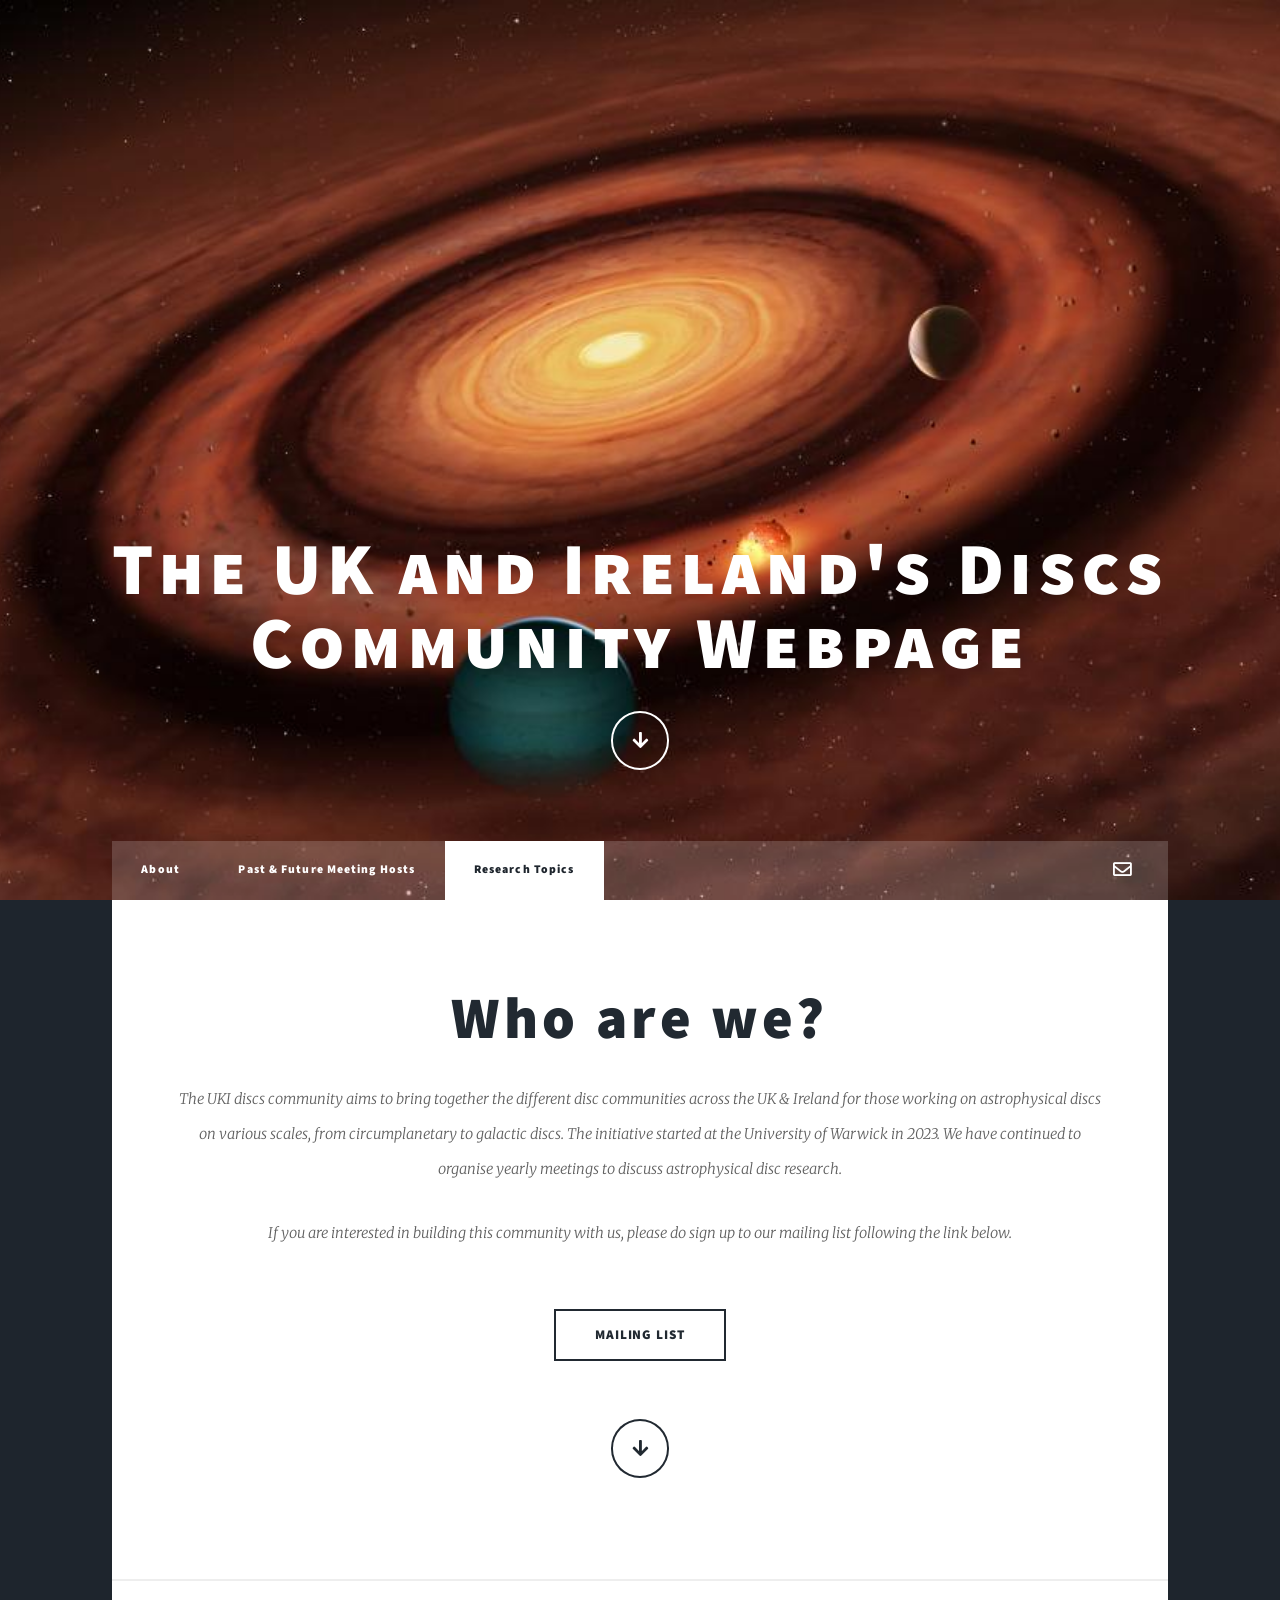
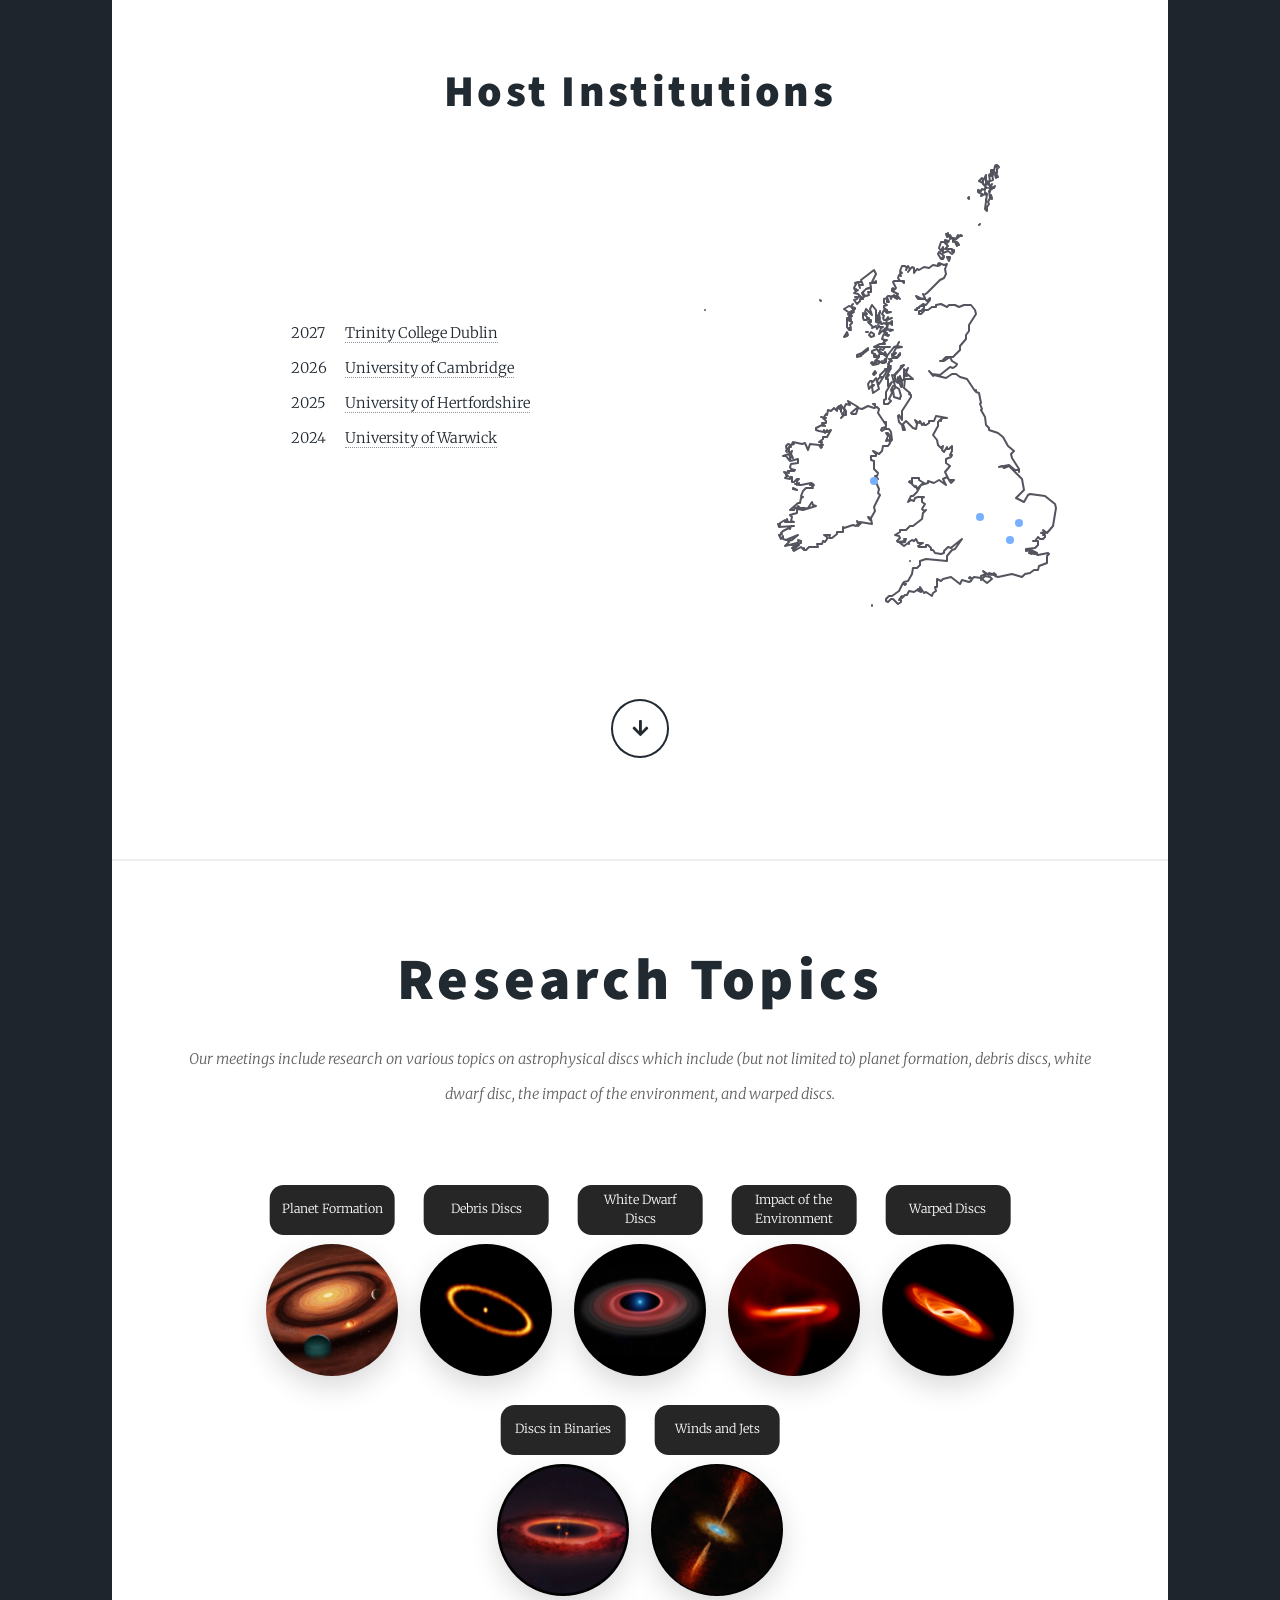
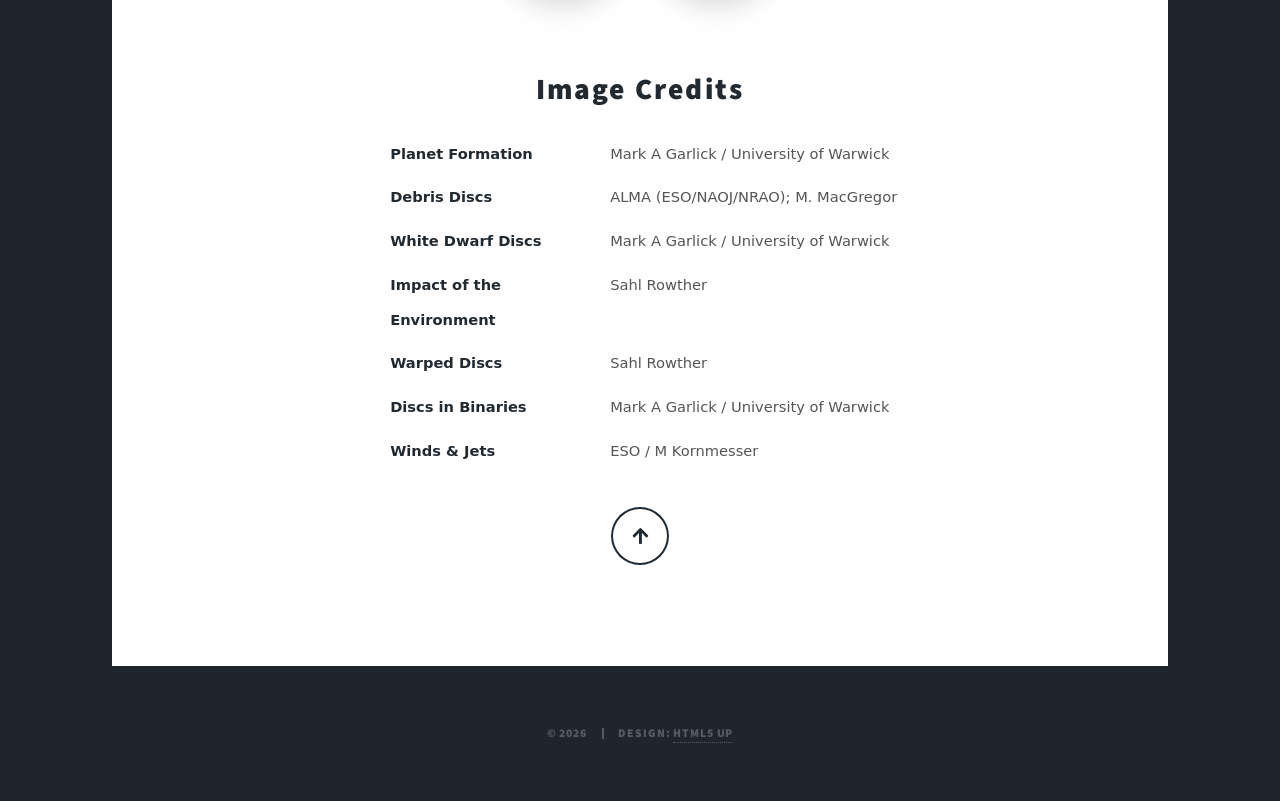
<file: index.html>
<!DOCTYPE HTML>
<!--
	Massively by HTML5 UP
	html5up.net | @ajlkn
	Free for personal and commercial use under the CCA 3.0 license (html5up.net/license)
-->
<html>
	<head>
		<title>UKI Discs – UK & Ireland Astrophysical Disc Research Community</title>
		<meta charset="utf-8" />
		<meta name="viewport" content="width=device-width, initial-scale=1, user-scalable=no" />
		<meta name="google-site-verification" content="qeORRzo7CbnFSHQMmdf5lMHbrHGNSSnI6SHSpR6nUvw" />
		<meta name="keywords" content="UKI discs, ukidiscs, Protoplanetary, disc, debris, white dwarf, disk, research, community, community webpage">
		<meta name="description" content="The UKI discs community aims to bring together the different disc communities across the UK & Ireland for those working on astrophysical discs on various scales"/>
		<link rel="stylesheet" href="assets/css/main.css" />
		<link rel="stylesheet" href="assets/css/researchPhotos.css" />
		<noscript><link rel="stylesheet" href="assets/css/noscript.css" /></noscript>
		<link rel="stylesheet" href="map/leaflet.css" />
		<script src="map/leaflet.js"></script>
		<link rel="apple-touch-icon" sizes="180x180" href="https://ukidiscs.github.io/apple-touch-icon.png" />
		<link rel="icon" type="image/png" sizes="32x32" href="https://ukidiscs.github.io/favicon-32x32.png" />
		<link rel="icon" type="image/png" sizes="16x16" href="https://ukidiscs.github.io/favicon-16x16.png" />
		<link rel="shortcut icon" href="https://ukidiscs.github.io/favicon.ico" />

		<!-- Google tag (gtag.js) -->
		<script async src="https://www.googletagmanager.com/gtag/js?id=G-48X295ZNPL"></script>
		<script>
		window.dataLayer = window.dataLayer || [];
		function gtag(){dataLayer.push(arguments);}
		gtag('js', new Date());

		gtag('config', 'G-48X295ZNPL');
		</script>

		<style>
		#ukimap {
			width: 100%;
			height: 450px;
			min-height: 400px;
			border-radius: 8px;
		}

		.leaflet-container {
			background: white;
		}

		.uni-highlight {
			color: #186eef !important;
		}
		</style>
	</head>

	<script>
	document.addEventListener('DOMContentLoaded', () => {
		const sections = document.querySelectorAll('article.post'); // all sections
		const navLinks = document.querySelectorAll('#nav ul.links li a');

		function clearActive() {
			navLinks.forEach(link => link.parentElement.classList.remove('active'));
		}

		function setActive() {
			const scrollPos = window.scrollY - 0.5*window.innerHeight; // bottom of viewport

			sections.forEach(section => {
				const top = section.offsetTop;

				// Activate when scroll passes the section top minus viewport height
				if (scrollPos >= top) {
					const id = section.getAttribute('id');
					clearActive();
					const link = document.querySelector(`#nav ul.links li a[href="#${id}"]`);
					if (link) link.parentElement.classList.add('active');
				}
			});
		}

		window.addEventListener('scroll', setActive);
		window.addEventListener('resize', setActive);

		setActive(); // run once on load
	});
	</script>

	<body class="is-preload">

		<!-- Wrapper -->
			<div id="wrapper" class="fade-in">

				<!-- Intro -->
					<div id="intro">
						<h1 style="font-variant-caps: small-caps">The UK and Ireland's Discs Community Webpage</h1>
						<ul class="actions">
							<li><a href="#header" class="button icon solid solo fa-arrow-down scrolly">Continue</a></li>
						</ul>
					</div>

				<!-- Header -->
					<header id="header">
						<a href="index.html" class="logo">UKI Discs</a>
					</header>

				<!-- Nav -->
					<nav id="nav">
						<ul class="links">
							<li><a href="#about" class="scrolly">About</a></li>
							<li><a href="#hosts" class="scrolly">Past & Future Meeting Hosts</a></li>
							<li><a href="#research" class="scrolly">Research Topics</a></li>
							<!-- <li><a href="elements.html">Elements Reference</a></li> -->
						</ul>
						<ul class="icons">
							<li><a href="https://warwick.ac.uk/fac/sci/physics/research/astro/research/discs/uki-discs/" class="icon fa fa-envelope"><span class="label">Twitter</span></a></li>
						</ul>
					</nav>

				<!-- Main -->
					<div id="main">

						<!-- Featured Post -->
						<article class="post featured" id="about">
							<header class="major">
								<!-- <span class="date">April 25, 2017</span> -->
								<h2>Who are we?</h2>
								<p>The UKI discs community aims to bring together the different disc communities across the UK & Ireland for those working on astrophysical discs on various scales, from circumplanetary to galactic discs. The initiative started at the University of Warwick in 2023. We have continued to organise yearly meetings to discuss astrophysical disc research.</p>
								<p>If you are interested in building this community with us, please do sign up to our mailing list following the link below.</p>
							</header>
							<!-- <a href="#" class="image main"><img src="images/infall.png" alt="" /></a> -->
							<ul class="actions special">
								<li><a href="https://warwick.ac.uk/fac/sci/physics/research/astro/research/discs/uki-discs/" class="button large" id="mailingListButton">Mailing List</a></li>
							</ul>
							<script>
								document.addEventListener('DOMContentLoaded', () => {
									const nav = document.getElementById('nav');

									// Get the nav's original Y-position relative to the document
									const navTop = nav.offsetTop;

									window.addEventListener('scroll', () => {
										if (window.scrollY >= navTop) {
											nav.classList.add('sticky');
										} else {
											nav.classList.remove('sticky');
										}
									});
								});
								</script>
							<ul class="actions" style="align-items: center; justify-content: center; padding-top: 2em;">
								<li><a href="#hosts" class="button icon solid solo fa-arrow-down scrolly" ></a></li>
							</ul>
						</article>

						<article class="post featured" id="hosts">
							<header class="major">
								<!-- <span class="date">April 25, 2017</span> -->
								<h2 style="margin-bottom: 1em; font-size: 3em;">Host Institutions</h2>
								<div class="row">
									
									<div class="col-6 col-12-small" style="display: flex; align-items: center; justify-content: center; flex-direction: column;">
										
										<ul class="uni-list" style="text-align: left; list-style: none; margin: 0 auto; display: inline-block;">
											<li>
												<span style="float: left; min-width: 6ch;">2027</span>
												<a data-name="Trinity College Dublin" href="https://ukidiscs.github.io/discs2027/">Trinity College Dublin</a>
											</li>
											<li>
												<span style="float: left; min-width: 6ch;">2026</span>
												<a data-name="University of Cambridge" href="https://ukidiscs2026.github.io/discs2026/">University of Cambridge</a>
											</li>
											<li>
												<span style="float: left; min-width: 6ch;">2025</span>
												<a data-name="University of Hertfordshire" href="https://ukidiscs.github.io/discs2025/">University of Hertfordshire</a>
											</li>
											<li>
												<span style="float: left; min-width: 6ch;">2024</span>
												<a data-name="University of Warwick" href="https://ukidiscs.github.io/discs2024/">University of Warwick</a>
											</li>
											
										</ul>
									</div>
									<div class="col-6 col-12-small">
										<div id="ukimap"></div>
									</div>
								</div>
							</header>

							<ul class="actions" style="align-items: center; justify-content: center; padding-top: 2em;">
								<li><a href="#research" class="button icon solid solo fa-arrow-down scrolly" ></a></li>
							</ul>
						</article>

						<article class="post featured"  id="research">
						
							<header class="major">
									<!-- <span class="date">April 25, 2017</span> -->
									<h2>Research Topics</h2>
									<p>Our meetings include research on various topics on astrophysical discs which include (but not limited to) planet formation, debris discs, white dwarf disc, the impact of the environment, and warped discs.</p>
								</header>

							<div class="photo-timeline">

								<div class="photo-item">
									<div class="photo" style="background-image:url('images/Sandwich-planet-landscape.jpeg')">
									<span class="label">Planet Formation</span>
									</div>
								</div>

								<div class="photo-item">
									<div class="photo" style="background-image:url('images/debrisDisc.jpeg')">
									<span class="label">Debris Discs</span>
									</div>
								</div>

								<div class="photo-item">
									<div class="photo" style="background-image:url('images/WhiteDwarfDisc.jpeg')">
									<span class="label">White Dwarf Discs</span>
									</div>
								</div>

								<div class="photo-item">
									<div class="photo" style="background-image:url('images/Environment.jpeg')">
									<span class="label">Impact of the Environment</span>
									</div>
								</div>

								<div class="photo-item">
									<div class="photo" style="background-image:url('images/Warp.png')">
									<span class="label">Warped Discs</span>
									</div>
								</div>

								<div class="photo-item">
									<div class="photo" style="background-image:url('images/BinaryDisc/BinaryDisc.001.jpeg')">
									<span class="label">Discs in Binaries</span>
									</div>
								</div>

								<div class="photo-item">
									<div class="photo" style="background-image:url('images/WindsAndJets/WindsAndJets.001.jpeg')">
									<span class="label">Winds and Jets</span>
									</div>
								</div>
								

							</div>
							<!-- <div>
								<h3>Image credits</h3>
								<ul>
									<li>Planet Formation: Mark A Garlick / University of Warwick</li>
									<li>Debris Disc: ALMA (ESO/NAOJ/NRAO); M. MacGregor</li>
									<li>White Dwarf Disc: Mark A Garlick / University of Warwick</li>
								</ul>
							</div> -->
							<div class="image-credits" style="align-self: center;">
								<h3>Image Credits</h3>
								<ul>
									<li>
									<span class="subject">Planet Formation</span>
									<span class="credit">Mark A Garlick / University of Warwick</span>
									</li>
									<li>
									<span class="subject">Debris Discs</span>
									<span class="credit">ALMA (ESO/NAOJ/NRAO); M. MacGregor</span>
									</li>
									<li>
									<span class="subject">White Dwarf Discs</span>
									<span class="credit">Mark A Garlick / University of Warwick</span>
									</li>
									<li>
									<span class="subject">Impact of the Environment</span>
									<span class="credit">Sahl Rowther</span>
									</li>
									<li>
									<span class="subject">Warped Discs</span>
									<span class="credit">Sahl Rowther</span>
									</li>
									<li>
									<span class="subject">Discs in Binaries</span>
									<span class="credit">Mark A Garlick / University of Warwick</span>
									</li>
									<li>
									<span class="subject">Winds & Jets</span>
									<span class="credit">ESO / M Kornmesser</span>
									</li>
								</ul>
							</div>
							<ul class="actions" style="align-items: center; justify-content: center; padding-top: 2em;">
								<li><a href="#header" class="button icon solid solo fa-arrow-up scrolly" ></a></li>
							</ul>

						</article>
					</div>

				<!-- Copyright -->
					<div id="copyright">
						<ul><li>&copy; 2026</li><li>Design: <a href="https://html5up.net">HTML5 UP</a></li></ul>
					</div>

			</div>

		<!-- Scripts -->
			<script src="assets/js/jquery.min.js"></script>
			<script src="assets/js/jquery.scrollex.min.js"></script>
			<script src="assets/js/jquery.scrolly.min.js"></script>
			<script src="assets/js/browser.min.js"></script>
			<script src="assets/js/breakpoints.min.js"></script>
			<script src="assets/js/util.js"></script>
			<script src="assets/js/main.js"></script>
			<script src="map/ukimap.js"></script>

			<script>
			// List of images in your folder
				const images = [
					"Backgrounds/debrisDisc/debrisDisc.001.jpeg",
					"Backgrounds/planetFormation/planetFormation.001.jpeg",
					"Backgrounds/WhiteDwarfDisc/WhiteDwarfDisc.001.jpeg",
					"Backgrounds/BinaryDisc.jpeg",
					"Backgrounds/Sandwich-planet-landscape.jpeg"
				];

				// Pick a random image
				const randomImage = images[Math.floor(Math.random() * images.length)];

				// Apply it to the background
				const bgDiv = document.querySelector("#wrapper > .bg");
				bgDiv.style.backgroundImage = `url('${randomImage}')`;
			</script>

	</body>
</html>
</file>
<file: assets/css/researchPhotos.css>
/* ===============================
   TIMELINE CONTAINER
================================= */
.photo-timeline {
  display: flex;
  flex-wrap: wrap;                 /* allow wrapping for any number of items */
  justify-content: center;          /* center rows */
  align-items: flex-start;          /* top-align multi-row items */
  gap: 6em 2.5em;                  /* vertical (row) / horizontal (column) gaps */
  position: relative;
  padding: 5em 5%;                  /* top/bottom padding */
  box-sizing: border-box;
  max-width: 100%;
}

/* Horizontal connecting line (desktop) */
.photo-timeline::before {
  content: "";
  position: absolute;
  top: 50%;
  left: 5%;
  right: 5%;
  height: 0.1875em;                 /* 3px → em */
  z-index: 0;
}

/* ===============================
   PHOTO ITEMS
================================= */
.photo-item {
  position: relative;
  z-index: 1;
  text-align: center;

  flex: 1 1 100em;                  /* grow/shrink, flexible basis */
  max-width: 8em;                 /* prevent overflowing too much */
  min-width: 7em;                  /* shrink on very small screens */
  box-sizing: border-box;
  left: -0.5em;
}

.photo {
  width: 9em;
  height: 9em;
  border-radius: 50%;
  background-size: cover;
  background-position: center;
  position: relative;
  box-shadow: 0 0.75em 1.875em rgba(0,0,0,0.15);
  transition: all 0.3s ease;
}

.photo:hover {
  transform: translateY(-0.5em);
  box-shadow: 0 1.25em 2.8125em rgba(0,0,0,0.25);
}

/* Label above photo */
.label {
  position: absolute;
  bottom: 100%;
  margin-bottom: 0.75em;
  left: 50%;
  transform: translateX(-50%);

  background: rgba(0,0,0,0.85);
  color: white;
  padding: 0.5em 0.875em;
  border-radius: 1.125em;

  font-size: 0.85rem;
  width: 10em;
  max-width: 15em;
  height: 4em;                        /* exactly 2 lines */

  display: flex;
  align-items: center;                 /* vertical center */
  justify-content: center;             /* horizontal center */
  text-align: center;

  line-height: 1.5;
  white-space: normal;
  overflow-wrap: break-word;
  word-break: normal;
}

/* ===============================
   MOBILE VERSION
================================= */
@media (max-width: 500px) {         /* 500px */
  .photo-timeline {
    flex-direction: column;
    flex-wrap: nowrap;
    align-items: center;
    padding: 3.75em 1.25em;
    gap: 2.5em 0;
  }

  .photo-timeline::before {
    top: 0;
    bottom: 0;
    left: 50%;
    right: auto;
    width: 0.1875em;
    height: auto;
    transform: translateX(-50%);
  }

  .photo-item {
    margin: 3.75em 0;
    flex: none;
    max-width: 15em;
    left: 0em
  }

  .photo {
    width: 15em;
    height: 15em;
  }

  .label {
    font-size: 1.3rem;
  }
}

.image-credits {
  font-family: system-ui, -apple-system, sans-serif;
  display: grid;
  justify-content: center;
}

.image-credits h3 {
  text-align: center;
  margin-bottom: 0.8em;
  font-size: 2rem;
}

.image-credits ul {
  list-style: none;
  padding: 0;
  margin: 0;
}

/* 👇 Move grid here */
.image-credits li {
  display: grid;
  grid-template-columns: 13em 1fr; /* fixed subject + flexible credit */
  column-gap: 2em;
  margin-bottom: 0.6em;
}

/* Left column */
.subject {
  font-weight: 600;
  text-align: left;
}

/* Right column */
.credit {
  color: #555;
  text-align: left;
}

@media (max-width: 600px) {
  .image-credits li {
    grid-template-columns: 1fr;
    row-gap: 0.2em;
    margin-bottom: 0.3em;
  }

  .subject {
    text-align: left;
  }
}
</file>
<file: map/leaflet.css>
/* required styles */

.leaflet-pane,
.leaflet-tile,
.leaflet-marker-icon,
.leaflet-marker-shadow,
.leaflet-tile-container,
.leaflet-pane > svg,
.leaflet-pane > canvas,
.leaflet-zoom-box,
.leaflet-image-layer,
.leaflet-layer {
	position: absolute;
	left: 0;
	top: 0;
	}
.leaflet-container {
	overflow: hidden;
	}
.leaflet-tile,
.leaflet-marker-icon,
.leaflet-marker-shadow {
	-webkit-user-select: none;
	   -moz-user-select: none;
	        user-select: none;
	  -webkit-user-drag: none;
	}
/* Prevents IE11 from highlighting tiles in blue */
.leaflet-tile::selection {
	background: transparent;
}
/* Safari renders non-retina tile on retina better with this, but Chrome is worse */
.leaflet-safari .leaflet-tile {
	image-rendering: -webkit-optimize-contrast;
	}
/* hack that prevents hw layers "stretching" when loading new tiles */
.leaflet-safari .leaflet-tile-container {
	width: 1600px;
	height: 1600px;
	-webkit-transform-origin: 0 0;
	}
.leaflet-marker-icon,
.leaflet-marker-shadow {
	display: block;
	}
/* .leaflet-container svg: reset svg max-width decleration shipped in Joomla! (joomla.org) 3.x */
/* .leaflet-container img: map is broken in FF if you have max-width: 100% on tiles */
.leaflet-container .leaflet-overlay-pane svg {
	max-width: none !important;
	max-height: none !important;
	}
.leaflet-container .leaflet-marker-pane img,
.leaflet-container .leaflet-shadow-pane img,
.leaflet-container .leaflet-tile-pane img,
.leaflet-container img.leaflet-image-layer,
.leaflet-container .leaflet-tile {
	max-width: none !important;
	max-height: none !important;
	width: auto;
	padding: 0;
	}

.leaflet-container img.leaflet-tile {
	/* See: https://bugs.chromium.org/p/chromium/issues/detail?id=600120 */
	mix-blend-mode: plus-lighter;
}

.leaflet-container.leaflet-touch-zoom {
	-ms-touch-action: pan-x pan-y;
	touch-action: pan-x pan-y;
	}
.leaflet-container.leaflet-touch-drag {
	-ms-touch-action: pinch-zoom;
	/* Fallback for FF which doesn't support pinch-zoom */
	touch-action: none;
	touch-action: pinch-zoom;
}
.leaflet-container.leaflet-touch-drag.leaflet-touch-zoom {
	-ms-touch-action: none;
	touch-action: none;
}
.leaflet-container {
	-webkit-tap-highlight-color: transparent;
}
.leaflet-container a {
	-webkit-tap-highlight-color: rgba(51, 181, 229, 0.4);
}
.leaflet-tile {
	filter: inherit;
	visibility: hidden;
	}
.leaflet-tile-loaded {
	visibility: inherit;
	}
.leaflet-zoom-box {
	width: 0;
	height: 0;
	-moz-box-sizing: border-box;
	     box-sizing: border-box;
	z-index: 800;
	}
/* workaround for https://bugzilla.mozilla.org/show_bug.cgi?id=888319 */
.leaflet-overlay-pane svg {
	-moz-user-select: none;
	}

.leaflet-pane         { z-index: 400; }

.leaflet-tile-pane    { z-index: 200; }
.leaflet-overlay-pane { z-index: 400; }
.leaflet-shadow-pane  { z-index: 500; }
.leaflet-marker-pane  { z-index: 600; }
.leaflet-tooltip-pane   { z-index: 650; }
.leaflet-popup-pane   { z-index: 700; }

.leaflet-map-pane canvas { z-index: 100; }
.leaflet-map-pane svg    { z-index: 200; }

.leaflet-vml-shape {
	width: 1px;
	height: 1px;
	}
.lvml {
	behavior: url(#default#VML);
	display: inline-block;
	position: absolute;
	}


/* control positioning */

.leaflet-control {
	position: relative;
	z-index: 800;
	pointer-events: visiblePainted; /* IE 9-10 doesn't have auto */
	pointer-events: auto;
	}
.leaflet-top,
.leaflet-bottom {
	position: absolute;
	z-index: 1000;
	pointer-events: none;
	}
.leaflet-top {
	top: 0;
	}
.leaflet-right {
	right: 0;
	}
.leaflet-bottom {
	bottom: 0;
	}
.leaflet-left {
	left: 0;
	}
.leaflet-control {
	float: left;
	clear: both;
	}
.leaflet-right .leaflet-control {
	float: right;
	}
.leaflet-top .leaflet-control {
	margin-top: 10px;
	}
.leaflet-bottom .leaflet-control {
	margin-bottom: 10px;
	}
.leaflet-left .leaflet-control {
	margin-left: 10px;
	}
.leaflet-right .leaflet-control {
	margin-right: 10px;
	}


/* zoom and fade animations */

.leaflet-fade-anim .leaflet-popup {
	opacity: 0;
	-webkit-transition: opacity 0.2s linear;
	   -moz-transition: opacity 0.2s linear;
	        transition: opacity 0.2s linear;
	}
.leaflet-fade-anim .leaflet-map-pane .leaflet-popup {
	opacity: 1;
	}
.leaflet-zoom-animated {
	-webkit-transform-origin: 0 0;
	    -ms-transform-origin: 0 0;
	        transform-origin: 0 0;
	}
svg.leaflet-zoom-animated {
	will-change: transform;
}

.leaflet-zoom-anim .leaflet-zoom-animated {
	-webkit-transition: -webkit-transform 0.25s cubic-bezier(0,0,0.25,1);
	   -moz-transition:    -moz-transform 0.25s cubic-bezier(0,0,0.25,1);
	        transition:         transform 0.25s cubic-bezier(0,0,0.25,1);
	}
.leaflet-zoom-anim .leaflet-tile,
.leaflet-pan-anim .leaflet-tile {
	-webkit-transition: none;
	   -moz-transition: none;
	        transition: none;
	}

.leaflet-zoom-anim .leaflet-zoom-hide {
	visibility: hidden;
	}


/* cursors */

.leaflet-interactive {
	cursor: pointer;
	}
.leaflet-grab {
	cursor: -webkit-grab;
	cursor:    -moz-grab;
	cursor:         grab;
	}
.leaflet-crosshair,
.leaflet-crosshair .leaflet-interactive {
	cursor: crosshair;
	}
.leaflet-popup-pane,
.leaflet-control {
	cursor: auto;
	}
.leaflet-dragging .leaflet-grab,
.leaflet-dragging .leaflet-grab .leaflet-interactive,
.leaflet-dragging .leaflet-marker-draggable {
	cursor: move;
	cursor: -webkit-grabbing;
	cursor:    -moz-grabbing;
	cursor:         grabbing;
	}

/* marker & overlays interactivity */
.leaflet-marker-icon,
.leaflet-marker-shadow,
.leaflet-image-layer,
.leaflet-pane > svg path,
.leaflet-tile-container {
	pointer-events: none;
	}

.leaflet-marker-icon.leaflet-interactive,
.leaflet-image-layer.leaflet-interactive,
.leaflet-pane > svg path.leaflet-interactive,
svg.leaflet-image-layer.leaflet-interactive path {
	pointer-events: visiblePainted; /* IE 9-10 doesn't have auto */
	pointer-events: auto;
	}

/* visual tweaks */

.leaflet-container {
	background: #ddd;
	outline-offset: 1px;
	}
.leaflet-container a {
	color: #0078A8;
	}
.leaflet-zoom-box {
	border: 2px dotted #38f;
	background: rgba(255,255,255,0.5);
	}


/* general typography */
.leaflet-container {
	font-family: "Helvetica Neue", Arial, Helvetica, sans-serif;
	font-size: 12px;
	font-size: 0.75rem;
	line-height: 1.5;
	}


/* general toolbar styles */

.leaflet-bar {
	box-shadow: 0 1px 5px rgba(0,0,0,0.65);
	border-radius: 4px;
	}
.leaflet-bar a {
	background-color: #fff;
	border-bottom: 1px solid #ccc;
	width: 26px;
	height: 26px;
	line-height: 26px;
	display: block;
	text-align: center;
	text-decoration: none;
	color: black;
	}
.leaflet-bar a,
.leaflet-control-layers-toggle {
	background-position: 50% 50%;
	background-repeat: no-repeat;
	display: block;
	}
.leaflet-bar a:hover,
.leaflet-bar a:focus {
	background-color: #f4f4f4;
	}
.leaflet-bar a:first-child {
	border-top-left-radius: 4px;
	border-top-right-radius: 4px;
	}
.leaflet-bar a:last-child {
	border-bottom-left-radius: 4px;
	border-bottom-right-radius: 4px;
	border-bottom: none;
	}
.leaflet-bar a.leaflet-disabled {
	cursor: default;
	background-color: #f4f4f4;
	color: #bbb;
	}

.leaflet-touch .leaflet-bar a {
	width: 30px;
	height: 30px;
	line-height: 30px;
	}
.leaflet-touch .leaflet-bar a:first-child {
	border-top-left-radius: 2px;
	border-top-right-radius: 2px;
	}
.leaflet-touch .leaflet-bar a:last-child {
	border-bottom-left-radius: 2px;
	border-bottom-right-radius: 2px;
	}

/* zoom control */

.leaflet-control-zoom-in,
.leaflet-control-zoom-out {
	font: bold 18px 'Lucida Console', Monaco, monospace;
	text-indent: 1px;
	}

.leaflet-touch .leaflet-control-zoom-in, .leaflet-touch .leaflet-control-zoom-out  {
	font-size: 22px;
	}


/* layers control */

.leaflet-control-layers {
	box-shadow: 0 1px 5px rgba(0,0,0,0.4);
	background: #fff;
	border-radius: 5px;
	}
.leaflet-control-layers-toggle {
	background-image: url(images/layers.png);
	width: 36px;
	height: 36px;
	}
.leaflet-retina .leaflet-control-layers-toggle {
	background-image: url(images/layers-2x.png);
	background-size: 26px 26px;
	}
.leaflet-touch .leaflet-control-layers-toggle {
	width: 44px;
	height: 44px;
	}
.leaflet-control-layers .leaflet-control-layers-list,
.leaflet-control-layers-expanded .leaflet-control-layers-toggle {
	display: none;
	}
.leaflet-control-layers-expanded .leaflet-control-layers-list {
	display: block;
	position: relative;
	}
.leaflet-control-layers-expanded {
	padding: 6px 10px 6px 6px;
	color: #333;
	background: #fff;
	}
.leaflet-control-layers-scrollbar {
	overflow-y: scroll;
	overflow-x: hidden;
	padding-right: 5px;
	}
.leaflet-control-layers-selector {
	margin-top: 2px;
	position: relative;
	top: 1px;
	}
.leaflet-control-layers label {
	display: block;
	font-size: 13px;
	font-size: 1.08333em;
	}
.leaflet-control-layers-separator {
	height: 0;
	border-top: 1px solid #ddd;
	margin: 5px -10px 5px -6px;
	}

/* Default icon URLs */
.leaflet-default-icon-path { /* used only in path-guessing heuristic, see L.Icon.Default */
	background-image: url(images/marker-icon.png);
	}


/* attribution and scale controls */

.leaflet-container .leaflet-control-attribution {
	background: #fff;
	background: rgba(255, 255, 255, 0.8);
	margin: 0;
	}
.leaflet-control-attribution,
.leaflet-control-scale-line {
	padding: 0 5px;
	color: #333;
	line-height: 1.4;
	}
.leaflet-control-attribution a {
	text-decoration: none;
	}
.leaflet-control-attribution a:hover,
.leaflet-control-attribution a:focus {
	text-decoration: underline;
	}
.leaflet-attribution-flag {
	display: inline !important;
	vertical-align: baseline !important;
	width: 1em;
	height: 0.6669em;
	}
.leaflet-left .leaflet-control-scale {
	margin-left: 5px;
	}
.leaflet-bottom .leaflet-control-scale {
	margin-bottom: 5px;
	}
.leaflet-control-scale-line {
	border: 2px solid #777;
	border-top: none;
	line-height: 1.1;
	padding: 2px 5px 1px;
	white-space: nowrap;
	-moz-box-sizing: border-box;
	     box-sizing: border-box;
	background: rgba(255, 255, 255, 0.8);
	text-shadow: 1px 1px #fff;
	}
.leaflet-control-scale-line:not(:first-child) {
	border-top: 2px solid #777;
	border-bottom: none;
	margin-top: -2px;
	}
.leaflet-control-scale-line:not(:first-child):not(:last-child) {
	border-bottom: 2px solid #777;
	}

.leaflet-touch .leaflet-control-attribution,
.leaflet-touch .leaflet-control-layers,
.leaflet-touch .leaflet-bar {
	box-shadow: none;
	}
.leaflet-touch .leaflet-control-layers,
.leaflet-touch .leaflet-bar {
	border: 2px solid rgba(0,0,0,0.2);
	background-clip: padding-box;
	}


/* popup */

.leaflet-popup {
	position: absolute;
	text-align: center;
	margin-bottom: 20px;
	}
.leaflet-popup-content-wrapper {
	padding: 1px;
	text-align: left;
	border-radius: 12px;
	}
.leaflet-popup-content {
	margin: 13px 24px 13px 20px;
	line-height: 1.3;
	font-size: 13px;
	font-size: 1.08333em;
	min-height: 1px;
	}
.leaflet-popup-content p {
	margin: 17px 0;
	margin: 1.3em 0;
	}
.leaflet-popup-tip-container {
	width: 40px;
	height: 20px;
	position: absolute;
	left: 50%;
	margin-top: -1px;
	margin-left: -20px;
	overflow: hidden;
	pointer-events: none;
	}
.leaflet-popup-tip {
	width: 17px;
	height: 17px;
	padding: 1px;

	margin: -10px auto 0;
	pointer-events: auto;

	-webkit-transform: rotate(45deg);
	   -moz-transform: rotate(45deg);
	    -ms-transform: rotate(45deg);
	        transform: rotate(45deg);
	}
.leaflet-popup-content-wrapper,
.leaflet-popup-tip {
	background: white;
	color: #333;
	box-shadow: 0 3px 14px rgba(0,0,0,0.4);
	}
.leaflet-container a.leaflet-popup-close-button {
	position: absolute;
	top: 0;
	right: 0;
	border: none;
	text-align: center;
	width: 24px;
	height: 24px;
	font: 16px/24px Tahoma, Verdana, sans-serif;
	color: #757575;
	text-decoration: none;
	background: transparent;
	}
.leaflet-container a.leaflet-popup-close-button:hover,
.leaflet-container a.leaflet-popup-close-button:focus {
	color: #585858;
	}
.leaflet-popup-scrolled {
	overflow: auto;
	}

.leaflet-oldie .leaflet-popup-content-wrapper {
	-ms-zoom: 1;
	}
.leaflet-oldie .leaflet-popup-tip {
	width: 24px;
	margin: 0 auto;

	-ms-filter: "progid:DXImageTransform.Microsoft.Matrix(M11=0.70710678, M12=0.70710678, M21=-0.70710678, M22=0.70710678)";
	filter: progid:DXImageTransform.Microsoft.Matrix(M11=0.70710678, M12=0.70710678, M21=-0.70710678, M22=0.70710678);
	}

.leaflet-oldie .leaflet-control-zoom,
.leaflet-oldie .leaflet-control-layers,
.leaflet-oldie .leaflet-popup-content-wrapper,
.leaflet-oldie .leaflet-popup-tip {
	border: 1px solid #999;
	}


/* div icon */

.leaflet-div-icon {
	background: #fff;
	border: 1px solid #666;
	}


/* Tooltip */
/* Base styles for the element that has a tooltip */
.leaflet-tooltip {
	position: absolute;
	padding: 6px;
	background-color: #fff;
	border: 1px solid #fff;
	border-radius: 3px;
	color: #222;
	white-space: nowrap;
	-webkit-user-select: none;
	-moz-user-select: none;
	-ms-user-select: none;
	user-select: none;
	pointer-events: none;
	box-shadow: 0 1px 3px rgba(0,0,0,0.4);
	}
.leaflet-tooltip.leaflet-interactive {
	cursor: pointer;
	pointer-events: auto;
	}
.leaflet-tooltip-top:before,
.leaflet-tooltip-bottom:before,
.leaflet-tooltip-left:before,
.leaflet-tooltip-right:before {
	position: absolute;
	pointer-events: none;
	border: 6px solid transparent;
	background: transparent;
	content: "";
	}

/* Directions */

.leaflet-tooltip-bottom {
	margin-top: 6px;
}
.leaflet-tooltip-top {
	margin-top: -6px;
}
.leaflet-tooltip-bottom:before,
.leaflet-tooltip-top:before {
	left: 50%;
	margin-left: -6px;
	}
.leaflet-tooltip-top:before {
	bottom: 0;
	margin-bottom: -12px;
	border-top-color: #fff;
	}
.leaflet-tooltip-bottom:before {
	top: 0;
	margin-top: -12px;
	margin-left: -6px;
	border-bottom-color: #fff;
	}
.leaflet-tooltip-left {
	margin-left: -6px;
}
.leaflet-tooltip-right {
	margin-left: 6px;
}
.leaflet-tooltip-left:before,
.leaflet-tooltip-right:before {
	top: 50%;
	margin-top: -6px;
	}
.leaflet-tooltip-left:before {
	right: 0;
	margin-right: -12px;
	border-left-color: #fff;
	}
.leaflet-tooltip-right:before {
	left: 0;
	margin-left: -12px;
	border-right-color: #fff;
	}

/* Printing */

@media print {
	/* Prevent printers from removing background-images of controls. */
	.leaflet-control {
		-webkit-print-color-adjust: exact;
		print-color-adjust: exact;
		}
	}
</file>
<file: assets/css/main.css>
@import url(fontawesome-all.min.css);
@import url("https://fonts.googleapis.com/css?family=Merriweather:300,700,300italic,700italic|Source+Sans+Pro:900");

/*
	Massively by HTML5 UP
	html5up.net | @ajlkn
	Free for personal and commercial use under the CCA 3.0 license (html5up.net/license)
*/

html, body, div, span, applet, object,
iframe, h1, h2, h3, h4, h5, h6, p, blockquote,
pre, a, abbr, acronym, address, big, cite,
code, del, dfn, em, img, ins, kbd, q, s, samp,
small, strike, strong, sub, sup, tt, var, b,
u, i, center, dl, dt, dd, ol, ul, li, fieldset,
form, label, legend, table, caption, tbody,
tfoot, thead, tr, th, td, article, aside,
canvas, details, embed, figure, figcaption,
footer, header, hgroup, menu, nav, output, ruby,
section, summary, time, mark, audio, video {
	margin: 0;
	padding: 0;
	border: 0;
	font-size: 100%;
	font: inherit;
	vertical-align: baseline;}

article, aside, details, figcaption, figure,
footer, header, hgroup, menu, nav, section {
	display: block;}

body {
	line-height: 1;
}

ol, ul {
	list-style: none;
}

blockquote, q {
	quotes: none;
}

	blockquote:before, blockquote:after, q:before, q:after {
		content: '';
		content: none;
	}

table {
	border-collapse: collapse;
	border-spacing: 0;
}

body {
	-webkit-text-size-adjust: none;
}

mark {
	background-color: transparent;
	color: inherit;
}

input::-moz-focus-inner {
	border: 0;
	padding: 0;
}

input, select, textarea {
	-moz-appearance: none;
	-webkit-appearance: none;
	-ms-appearance: none;
	appearance: none;
}

/* Basic */

	@-ms-viewport {
		width: device-width;
	}

	body {
		-ms-overflow-style: scrollbar;
	}

	@media screen and (max-width: 480px) {

		html, body {
			min-width: 320px;
		}

	}

	html {
		box-sizing: border-box;
	}

	*, *:before, *:after {
		box-sizing: inherit;
	}

	body {
		background-color: #1e252d;
	}

		body.is-preload *, body.is-preload *:before, body.is-preload *:after {
			-moz-animation: none !important;
			-webkit-animation: none !important;
			-ms-animation: none !important;
			animation: none !important;
			-moz-transition: none !important;
			-webkit-transition: none !important;
			-ms-transition: none !important;
			transition: none !important;
		}

/* Type */

	html {
		font-size: 16pt;
	}

		@media screen and (max-width: 1680px) {

			html {
				font-size: 12pt;
			}

		}

		@media screen and (max-width: 1280px) {

			html {
				font-size: 11pt;
			}

		}

		@media screen and (max-width: 360px) {

			html {
				font-size: 10pt;
			}

		}

	body {
		color: #212931;
	}

	body, input, select, textarea {
		font-family: "Merriweather", Georgia, serif;
		font-weight: 300;
		font-size: 1rem;
		line-height: 2.375;
	}

	a {
		-moz-transition: color 0.2s ease-in-out, background-color 0.2s ease-in-out, border-color 0.2s ease-in-out, box-shadow 0.2s ease-in-out;
		-webkit-transition: color 0.2s ease-in-out, background-color 0.2s ease-in-out, border-color 0.2s ease-in-out, box-shadow 0.2s ease-in-out;
		-ms-transition: color 0.2s ease-in-out, background-color 0.2s ease-in-out, border-color 0.2s ease-in-out, box-shadow 0.2s ease-in-out;
		transition: color 0.2s ease-in-out, background-color 0.2s ease-in-out, border-color 0.2s ease-in-out, box-shadow 0.2s ease-in-out;
		border-bottom: dotted 1px;
		text-decoration: none;
	}

		a:hover {
			border-bottom-color: transparent;
		}

	strong, b {
		font-weight: 600;
	}

	em, i {
		font-style: italic;
	}

	p {
		text-align: justify;
		margin: 0 0 2rem 0;
	}

	h1, h2, h3, h4, h5, h6 {
		font-family: "Source Sans Pro", Helvetica, sans-serif;
		font-weight: 900;
		line-height: 1.5;
		letter-spacing: 0.075em;
		/* text-transform: uppercase; */
		margin: 0 0 1rem 0;
	}

		h1 a, h2 a, h3 a, h4 a, h5 a, h6 a {
			border-bottom: 0;
			color: inherit;
			text-decoration: none;
		}

	h1 {
		font-size: 4rem;
		line-height: 1.1;
		margin: 0 0 2rem 0;
	}

	h2 {
		font-size: 1.75rem;
		line-height: 1.3;
		margin: 0 0 1.5rem 0;
	}

	h3 {
		font-size: 1.25rem;
		margin: 0 0 1.5rem 0;
	}

	h4 {
		font-size: 1rem;
	}

	h5 {
		font-size: 0.9rem;
	}

	h6 {
		font-size: 0.8rem;
	}

	sub {
		font-size: 0.8rem;
		position: relative;
		top: 0.5rem;
	}

	sup {
		font-size: 0.8rem;
		position: relative;
		top: -0.5rem;
	}

	blockquote {
		border-left: solid 4px;
		font-style: italic;
		margin: 0 0 2rem 0;
		padding: 0.5rem 0 0.5rem 2rem;
	}

	code {
		border: solid 2px;
		font-family: "Courier New", monospace;
		font-size: 0.9rem;
		margin: 0 0.25rem;
		padding: 0.25rem 0.65rem;
	}

	pre {
		-webkit-overflow-scrolling: touch;
		font-family: "Courier New", monospace;
		font-size: 0.9rem;
		margin: 0 0 2rem 0;
	}

		pre code {
			display: block;
			line-height: 1.75;
			padding: 1rem 1.5rem;
			overflow-x: auto;
		}

	hr {
		border: 0;
		border-bottom: solid 2px;
		margin: 3rem 0;
	}

		hr.major {
			margin: 5rem 0;
		}

	.align-left {
		text-align: left;
	}

	.align-center {
		text-align: center;
	}

	.align-right {
		text-align: right;
	}

	input, select, textarea {
		color: #212931;
	}

	a {
		color: #212931;
		border-bottom-color: rgba(33, 41, 49, 0.5);
	}

		a:hover {
			border-bottom-color: transparent;
			color: #186eef !important;
		}

	strong, b {
		color: #212931;
	}

	h1, h2, h3, h4, h5, h6 {
		color: #212931;
	}

	blockquote {
		border-left-color: #eeeeee;
	}

	code {
		background: rgba(220, 220, 220, 0.25);
		border-color: #eeeeee;
	}

	hr {
		border-bottom-color: #eeeeee;
	}

/* Row */

	.row {
		display: flex;
		flex-wrap: wrap;
		box-sizing: border-box;
		align-items: stretch;
	}

		.row > * {
			box-sizing: border-box;
		}

		.row.gtr-uniform > * > :last-child {
			margin-bottom: 0;
		}

		.row.aln-left {
			justify-content: flex-start;
		}

		.row.aln-center {
			justify-content: center;
		}

		.row.aln-right {
			justify-content: flex-end;
		}

		.row.aln-top {
			align-items: flex-start;
		}

		.row.aln-middle {
			align-items: center;
		}

		.row.aln-bottom {
			align-items: flex-end;
		}

		.row > .imp {
			order: -1;
		}

		.row > .col-1 {
			width: 8.33333%;
		}

		.row > .off-1 {
			margin-left: 8.33333%;
		}

		.row > .col-2 {
			width: 16.66667%;
		}

		.row > .off-2 {
			margin-left: 16.66667%;
		}

		.row > .col-3 {
			width: 25%;
		}

		.row > .off-3 {
			margin-left: 25%;
		}

		.row > .col-4 {
			width: 33.33333%;
		}

		.row > .off-4 {
			margin-left: 33.33333%;
		}

		.row > .col-5 {
			width: 41.66667%;
		}

		.row > .off-5 {
			margin-left: 41.66667%;
		}

		.row > .col-6 {
			width: 50%;
		}

		.row > .off-6 {
			margin-left: 50%;
		}

		.row > .col-7 {
			width: 58.33333%;
		}

		.row > .off-7 {
			margin-left: 58.33333%;
		}

		.row > .col-8 {
			width: 66.66667%;
		}

		.row > .off-8 {
			margin-left: 66.66667%;
		}

		.row > .col-9 {
			width: 75%;
		}

		.row > .off-9 {
			margin-left: 75%;
		}

		.row > .col-10 {
			width: 83.33333%;
		}

		.row > .off-10 {
			margin-left: 83.33333%;
		}

		.row > .col-11 {
			width: 91.66667%;
		}

		.row > .off-11 {
			margin-left: 91.66667%;
		}

		.row > .col-12 {
			width: 100%;
		}

		.row > .off-12 {
			margin-left: 100%;
		}

		.row.gtr-0 {
			margin-top: 0;
			margin-left: 0rem;
		}

			.row.gtr-0 > * {
				padding: 0 0 0 0rem;
			}

			.row.gtr-0.gtr-uniform {
				margin-top: 0rem;
			}

				.row.gtr-0.gtr-uniform > * {
					padding-top: 0rem;
				}

		.row.gtr-25 {
			margin-top: 0;
			margin-left: -0.375rem;
		}

			.row.gtr-25 > * {
				padding: 0 0 0 0.375rem;
			}

			.row.gtr-25.gtr-uniform {
				margin-top: -0.375rem;
			}

				.row.gtr-25.gtr-uniform > * {
					padding-top: 0.375rem;
				}

		.row.gtr-50 {
			margin-top: 0;
			margin-left: -0.75rem;
		}

			.row.gtr-50 > * {
				padding: 0 0 0 0.75rem;
			}

			.row.gtr-50.gtr-uniform {
				margin-top: -0.75rem;
			}

				.row.gtr-50.gtr-uniform > * {
					padding-top: 0.75rem;
				}

		.row {
			margin-top: 0;
			margin-left: -1.5rem;
		}

			.row > * {
				padding: 0 0 0 1.5rem;
			}

			.row.gtr-uniform {
				margin-top: -1.5rem;
			}

				.row.gtr-uniform > * {
					padding-top: 1.5rem;
				}

		.row.gtr-150 {
			margin-top: 0;
			margin-left: -2.25rem;
		}

			.row.gtr-150 > * {
				padding: 0 0 0 2.25rem;
			}

			.row.gtr-150.gtr-uniform {
				margin-top: -2.25rem;
			}

				.row.gtr-150.gtr-uniform > * {
					padding-top: 2.25rem;
				}

		.row.gtr-200 {
			margin-top: 0;
			margin-left: -3rem;
		}

			.row.gtr-200 > * {
				padding: 0 0 0 3rem;
			}

			.row.gtr-200.gtr-uniform {
				margin-top: -3rem;
			}

				.row.gtr-200.gtr-uniform > * {
					padding-top: 3rem;
				}

		@media screen and (max-width: 1680px) {

			.row {
				display: flex;
				flex-wrap: wrap;
				box-sizing: border-box;
				align-items: stretch;
			}

				.row > * {
					box-sizing: border-box;
				}

				.row.gtr-uniform > * > :last-child {
					margin-bottom: 0;
				}

				.row.aln-left {
					justify-content: flex-start;
				}

				.row.aln-center {
					justify-content: center;
				}

				.row.aln-right {
					justify-content: flex-end;
				}

				.row.aln-top {
					align-items: flex-start;
				}

				.row.aln-middle {
					align-items: center;
				}

				.row.aln-bottom {
					align-items: flex-end;
				}

				.row > .imp-xlarge {
					order: -1;
				}

				.row > .col-1-xlarge {
					width: 8.33333%;
				}

				.row > .off-1-xlarge {
					margin-left: 8.33333%;
				}

				.row > .col-2-xlarge {
					width: 16.66667%;
				}

				.row > .off-2-xlarge {
					margin-left: 16.66667%;
				}

				.row > .col-3-xlarge {
					width: 25%;
				}

				.row > .off-3-xlarge {
					margin-left: 25%;
				}

				.row > .col-4-xlarge {
					width: 33.33333%;
				}

				.row > .off-4-xlarge {
					margin-left: 33.33333%;
				}

				.row > .col-5-xlarge {
					width: 41.66667%;
				}

				.row > .off-5-xlarge {
					margin-left: 41.66667%;
				}

				.row > .col-6-xlarge {
					width: 50%;
				}

				.row > .off-6-xlarge {
					margin-left: 50%;
				}

				.row > .col-7-xlarge {
					width: 58.33333%;
				}

				.row > .off-7-xlarge {
					margin-left: 58.33333%;
				}

				.row > .col-8-xlarge {
					width: 66.66667%;
				}

				.row > .off-8-xlarge {
					margin-left: 66.66667%;
				}

				.row > .col-9-xlarge {
					width: 75%;
				}

				.row > .off-9-xlarge {
					margin-left: 75%;
				}

				.row > .col-10-xlarge {
					width: 83.33333%;
				}

				.row > .off-10-xlarge {
					margin-left: 83.33333%;
				}

				.row > .col-11-xlarge {
					width: 91.66667%;
				}

				.row > .off-11-xlarge {
					margin-left: 91.66667%;
				}

				.row > .col-12-xlarge {
					width: 100%;
				}

				.row > .off-12-xlarge {
					margin-left: 100%;
				}

				.row.gtr-0 {
					margin-top: 0;
					margin-left: 0rem;
				}

					.row.gtr-0 > * {
						padding: 0 0 0 0rem;
					}

					.row.gtr-0.gtr-uniform {
						margin-top: 0rem;
					}

						.row.gtr-0.gtr-uniform > * {
							padding-top: 0rem;
						}

				.row.gtr-25 {
					margin-top: 0;
					margin-left: -0.375rem;
				}

					.row.gtr-25 > * {
						padding: 0 0 0 0.375rem;
					}

					.row.gtr-25.gtr-uniform {
						margin-top: -0.375rem;
					}

						.row.gtr-25.gtr-uniform > * {
							padding-top: 0.375rem;
						}

				.row.gtr-50 {
					margin-top: 0;
					margin-left: -0.75rem;
				}

					.row.gtr-50 > * {
						padding: 0 0 0 0.75rem;
					}

					.row.gtr-50.gtr-uniform {
						margin-top: -0.75rem;
					}

						.row.gtr-50.gtr-uniform > * {
							padding-top: 0.75rem;
						}

				.row {
					margin-top: 0;
					margin-left: -1.5rem;
				}

					.row > * {
						padding: 0 0 0 1.5rem;
					}

					.row.gtr-uniform {
						margin-top: -1.5rem;
					}

						.row.gtr-uniform > * {
							padding-top: 1.5rem;
						}

				.row.gtr-150 {
					margin-top: 0;
					margin-left: -2.25rem;
				}

					.row.gtr-150 > * {
						padding: 0 0 0 2.25rem;
					}

					.row.gtr-150.gtr-uniform {
						margin-top: -2.25rem;
					}

						.row.gtr-150.gtr-uniform > * {
							padding-top: 2.25rem;
						}

				.row.gtr-200 {
					margin-top: 0;
					margin-left: -3rem;
				}

					.row.gtr-200 > * {
						padding: 0 0 0 3rem;
					}

					.row.gtr-200.gtr-uniform {
						margin-top: -3rem;
					}

						.row.gtr-200.gtr-uniform > * {
							padding-top: 3rem;
						}

		}

		@media screen and (max-width: 1280px) {

			.row {
				display: flex;
				flex-wrap: wrap;
				box-sizing: border-box;
				align-items: stretch;
			}

				.row > * {
					box-sizing: border-box;
				}

				.row.gtr-uniform > * > :last-child {
					margin-bottom: 0;
				}

				.row.aln-left {
					justify-content: flex-start;
				}

				.row.aln-center {
					justify-content: center;
				}

				.row.aln-right {
					justify-content: flex-end;
				}

				.row.aln-top {
					align-items: flex-start;
				}

				.row.aln-middle {
					align-items: center;
				}

				.row.aln-bottom {
					align-items: flex-end;
				}

				.row > .imp-large {
					order: -1;
				}

				.row > .col-1-large {
					width: 8.33333%;
				}

				.row > .off-1-large {
					margin-left: 8.33333%;
				}

				.row > .col-2-large {
					width: 16.66667%;
				}

				.row > .off-2-large {
					margin-left: 16.66667%;
				}

				.row > .col-3-large {
					width: 25%;
				}

				.row > .off-3-large {
					margin-left: 25%;
				}

				.row > .col-4-large {
					width: 33.33333%;
				}

				.row > .off-4-large {
					margin-left: 33.33333%;
				}

				.row > .col-5-large {
					width: 41.66667%;
				}

				.row > .off-5-large {
					margin-left: 41.66667%;
				}

				.row > .col-6-large {
					width: 50%;
				}

				.row > .off-6-large {
					margin-left: 50%;
				}

				.row > .col-7-large {
					width: 58.33333%;
				}

				.row > .off-7-large {
					margin-left: 58.33333%;
				}

				.row > .col-8-large {
					width: 66.66667%;
				}

				.row > .off-8-large {
					margin-left: 66.66667%;
				}

				.row > .col-9-large {
					width: 75%;
				}

				.row > .off-9-large {
					margin-left: 75%;
				}

				.row > .col-10-large {
					width: 83.33333%;
				}

				.row > .off-10-large {
					margin-left: 83.33333%;
				}

				.row > .col-11-large {
					width: 91.66667%;
				}

				.row > .off-11-large {
					margin-left: 91.66667%;
				}

				.row > .col-12-large {
					width: 100%;
				}

				.row > .off-12-large {
					margin-left: 100%;
				}

				.row.gtr-0 {
					margin-top: 0;
					margin-left: 0rem;
				}

					.row.gtr-0 > * {
						padding: 0 0 0 0rem;
					}

					.row.gtr-0.gtr-uniform {
						margin-top: 0rem;
					}

						.row.gtr-0.gtr-uniform > * {
							padding-top: 0rem;
						}

				.row.gtr-25 {
					margin-top: 0;
					margin-left: -0.375rem;
				}

					.row.gtr-25 > * {
						padding: 0 0 0 0.375rem;
					}

					.row.gtr-25.gtr-uniform {
						margin-top: -0.375rem;
					}

						.row.gtr-25.gtr-uniform > * {
							padding-top: 0.375rem;
						}

				.row.gtr-50 {
					margin-top: 0;
					margin-left: -0.75rem;
				}

					.row.gtr-50 > * {
						padding: 0 0 0 0.75rem;
					}

					.row.gtr-50.gtr-uniform {
						margin-top: -0.75rem;
					}

						.row.gtr-50.gtr-uniform > * {
							padding-top: 0.75rem;
						}

				.row {
					margin-top: 0;
					margin-left: -1.5rem;
				}

					.row > * {
						padding: 0 0 0 1.5rem;
					}

					.row.gtr-uniform {
						margin-top: -1.5rem;
					}

						.row.gtr-uniform > * {
							padding-top: 1.5rem;
						}

				.row.gtr-150 {
					margin-top: 0;
					margin-left: -2.25rem;
				}

					.row.gtr-150 > * {
						padding: 0 0 0 2.25rem;
					}

					.row.gtr-150.gtr-uniform {
						margin-top: -2.25rem;
					}

						.row.gtr-150.gtr-uniform > * {
							padding-top: 2.25rem;
						}

				.row.gtr-200 {
					margin-top: 0;
					margin-left: -3rem;
				}

					.row.gtr-200 > * {
						padding: 0 0 0 3rem;
					}

					.row.gtr-200.gtr-uniform {
						margin-top: -3rem;
					}

						.row.gtr-200.gtr-uniform > * {
							padding-top: 3rem;
						}

		}

		@media screen and (max-width: 980px) {

			.row {
				display: flex;
				flex-wrap: wrap;
				box-sizing: border-box;
				align-items: stretch;
			}

				.row > * {
					box-sizing: border-box;
				}

				.row.gtr-uniform > * > :last-child {
					margin-bottom: 0;
				}

				.row.aln-left {
					justify-content: flex-start;
				}

				.row.aln-center {
					justify-content: center;
				}

				.row.aln-right {
					justify-content: flex-end;
				}

				.row.aln-top {
					align-items: flex-start;
				}

				.row.aln-middle {
					align-items: center;
				}

				.row.aln-bottom {
					align-items: flex-end;
				}

				.row > .imp-medium {
					order: -1;
				}

				.row > .col-1-medium {
					width: 8.33333%;
				}

				.row > .off-1-medium {
					margin-left: 8.33333%;
				}

				.row > .col-2-medium {
					width: 16.66667%;
				}

				.row > .off-2-medium {
					margin-left: 16.66667%;
				}

				.row > .col-3-medium {
					width: 25%;
				}

				.row > .off-3-medium {
					margin-left: 25%;
				}

				.row > .col-4-medium {
					width: 33.33333%;
				}

				.row > .off-4-medium {
					margin-left: 33.33333%;
				}

				.row > .col-5-medium {
					width: 41.66667%;
				}

				.row > .off-5-medium {
					margin-left: 41.66667%;
				}

				.row > .col-6-medium {
					width: 50%;
				}

				.row > .off-6-medium {
					margin-left: 50%;
				}

				.row > .col-7-medium {
					width: 58.33333%;
				}

				.row > .off-7-medium {
					margin-left: 58.33333%;
				}

				.row > .col-8-medium {
					width: 66.66667%;
				}

				.row > .off-8-medium {
					margin-left: 66.66667%;
				}

				.row > .col-9-medium {
					width: 75%;
				}

				.row > .off-9-medium {
					margin-left: 75%;
				}

				.row > .col-10-medium {
					width: 83.33333%;
				}

				.row > .off-10-medium {
					margin-left: 83.33333%;
				}

				.row > .col-11-medium {
					width: 91.66667%;
				}

				.row > .off-11-medium {
					margin-left: 91.66667%;
				}

				.row > .col-12-medium {
					width: 100%;
				}

				.row > .off-12-medium {
					margin-left: 100%;
				}

				.row.gtr-0 {
					margin-top: 0;
					margin-left: 0rem;
				}

					.row.gtr-0 > * {
						padding: 0 0 0 0rem;
					}

					.row.gtr-0.gtr-uniform {
						margin-top: 0rem;
					}

						.row.gtr-0.gtr-uniform > * {
							padding-top: 0rem;
						}

				.row.gtr-25 {
					margin-top: 0;
					margin-left: -0.375rem;
				}

					.row.gtr-25 > * {
						padding: 0 0 0 0.375rem;
					}

					.row.gtr-25.gtr-uniform {
						margin-top: -0.375rem;
					}

						.row.gtr-25.gtr-uniform > * {
							padding-top: 0.375rem;
						}

				.row.gtr-50 {
					margin-top: 0;
					margin-left: -0.75rem;
				}

					.row.gtr-50 > * {
						padding: 0 0 0 0.75rem;
					}

					.row.gtr-50.gtr-uniform {
						margin-top: -0.75rem;
					}

						.row.gtr-50.gtr-uniform > * {
							padding-top: 0.75rem;
						}

				.row {
					margin-top: 0;
					margin-left: -1.5rem;
				}

					.row > * {
						padding: 0 0 0 1.5rem;
					}

					.row.gtr-uniform {
						margin-top: -1.5rem;
					}

						.row.gtr-uniform > * {
							padding-top: 1.5rem;
						}

				.row.gtr-150 {
					margin-top: 0;
					margin-left: -2.25rem;
				}

					.row.gtr-150 > * {
						padding: 0 0 0 2.25rem;
					}

					.row.gtr-150.gtr-uniform {
						margin-top: -2.25rem;
					}

						.row.gtr-150.gtr-uniform > * {
							padding-top: 2.25rem;
						}

				.row.gtr-200 {
					margin-top: 0;
					margin-left: -3rem;
				}

					.row.gtr-200 > * {
						padding: 0 0 0 3rem;
					}

					.row.gtr-200.gtr-uniform {
						margin-top: -3rem;
					}

						.row.gtr-200.gtr-uniform > * {
							padding-top: 3rem;
						}

		}

		@media screen and (max-width: 736px) {

			.row {
				display: flex;
				flex-wrap: wrap;
				box-sizing: border-box;
				align-items: stretch;
			}

				.row > * {
					box-sizing: border-box;
				}

				.row.gtr-uniform > * > :last-child {
					margin-bottom: 0;
				}

				.row.aln-left {
					justify-content: flex-start;
				}

				.row.aln-center {
					justify-content: center;
				}

				.row.aln-right {
					justify-content: flex-end;
				}

				.row.aln-top {
					align-items: flex-start;
				}

				.row.aln-middle {
					align-items: center;
				}

				.row.aln-bottom {
					align-items: flex-end;
				}

				.row > .imp-small {
					order: -1;
				}

				.row > .col-1-small {
					width: 8.33333%;
				}

				.row > .off-1-small {
					margin-left: 8.33333%;
				}

				.row > .col-2-small {
					width: 16.66667%;
				}

				.row > .off-2-small {
					margin-left: 16.66667%;
				}

				.row > .col-3-small {
					width: 25%;
				}

				.row > .off-3-small {
					margin-left: 25%;
				}

				.row > .col-4-small {
					width: 33.33333%;
				}

				.row > .off-4-small {
					margin-left: 33.33333%;
				}

				.row > .col-5-small {
					width: 41.66667%;
				}

				.row > .off-5-small {
					margin-left: 41.66667%;
				}

				.row > .col-6-small {
					width: 50%;
				}

				.row > .off-6-small {
					margin-left: 50%;
				}

				.row > .col-7-small {
					width: 58.33333%;
				}

				.row > .off-7-small {
					margin-left: 58.33333%;
				}

				.row > .col-8-small {
					width: 66.66667%;
				}

				.row > .off-8-small {
					margin-left: 66.66667%;
				}

				.row > .col-9-small {
					width: 75%;
				}

				.row > .off-9-small {
					margin-left: 75%;
				}

				.row > .col-10-small {
					width: 83.33333%;
				}

				.row > .off-10-small {
					margin-left: 83.33333%;
				}

				.row > .col-11-small {
					width: 91.66667%;
				}

				.row > .off-11-small {
					margin-left: 91.66667%;
				}

				.row > .col-12-small {
					width: 100%;
				}

				.row > .off-12-small {
					margin-left: 100%;
				}

				.row.gtr-0 {
					margin-top: 0;
					margin-left: 0rem;
				}

					.row.gtr-0 > * {
						padding: 0 0 0 0rem;
					}

					.row.gtr-0.gtr-uniform {
						margin-top: 0rem;
					}

						.row.gtr-0.gtr-uniform > * {
							padding-top: 0rem;
						}

				.row.gtr-25 {
					margin-top: 0;
					margin-left: -0.375rem;
				}

					.row.gtr-25 > * {
						padding: 0 0 0 0.375rem;
					}

					.row.gtr-25.gtr-uniform {
						margin-top: -0.375rem;
					}

						.row.gtr-25.gtr-uniform > * {
							padding-top: 0.375rem;
						}

				.row.gtr-50 {
					margin-top: 0;
					margin-left: -0.75rem;
				}

					.row.gtr-50 > * {
						padding: 0 0 0 0.75rem;
					}

					.row.gtr-50.gtr-uniform {
						margin-top: -0.75rem;
					}

						.row.gtr-50.gtr-uniform > * {
							padding-top: 0.75rem;
						}

				.row {
					margin-top: 0;
					margin-left: -1.5rem;
				}

					.row > * {
						padding: 0 0 0 1.5rem;
					}

					.row.gtr-uniform {
						margin-top: -1.5rem;
					}

						.row.gtr-uniform > * {
							padding-top: 1.5rem;
						}

				.row.gtr-150 {
					margin-top: 0;
					margin-left: -2.25rem;
				}

					.row.gtr-150 > * {
						padding: 0 0 0 2.25rem;
					}

					.row.gtr-150.gtr-uniform {
						margin-top: -2.25rem;
					}

						.row.gtr-150.gtr-uniform > * {
							padding-top: 2.25rem;
						}

				.row.gtr-200 {
					margin-top: 0;
					margin-left: -3rem;
				}

					.row.gtr-200 > * {
						padding: 0 0 0 3rem;
					}

					.row.gtr-200.gtr-uniform {
						margin-top: -3rem;
					}

						.row.gtr-200.gtr-uniform > * {
							padding-top: 3rem;
						}

		}

		@media screen and (max-width: 480px) {

			.row {
				display: flex;
				flex-wrap: wrap;
				box-sizing: border-box;
				align-items: stretch;
			}

				.row > * {
					box-sizing: border-box;
				}

				.row.gtr-uniform > * > :last-child {
					margin-bottom: 0;
				}

				.row.aln-left {
					justify-content: flex-start;
				}

				.row.aln-center {
					justify-content: center;
				}

				.row.aln-right {
					justify-content: flex-end;
				}

				.row.aln-top {
					align-items: flex-start;
				}

				.row.aln-middle {
					align-items: center;
				}

				.row.aln-bottom {
					align-items: flex-end;
				}

				.row > .imp-xsmall {
					order: -1;
				}

				.row > .col-1-xsmall {
					width: 8.33333%;
				}

				.row > .off-1-xsmall {
					margin-left: 8.33333%;
				}

				.row > .col-2-xsmall {
					width: 16.66667%;
				}

				.row > .off-2-xsmall {
					margin-left: 16.66667%;
				}

				.row > .col-3-xsmall {
					width: 25%;
				}

				.row > .off-3-xsmall {
					margin-left: 25%;
				}

				.row > .col-4-xsmall {
					width: 33.33333%;
				}

				.row > .off-4-xsmall {
					margin-left: 33.33333%;
				}

				.row > .col-5-xsmall {
					width: 41.66667%;
				}

				.row > .off-5-xsmall {
					margin-left: 41.66667%;
				}

				.row > .col-6-xsmall {
					width: 50%;
				}

				.row > .off-6-xsmall {
					margin-left: 50%;
				}

				.row > .col-7-xsmall {
					width: 58.33333%;
				}

				.row > .off-7-xsmall {
					margin-left: 58.33333%;
				}

				.row > .col-8-xsmall {
					width: 66.66667%;
				}

				.row > .off-8-xsmall {
					margin-left: 66.66667%;
				}

				.row > .col-9-xsmall {
					width: 75%;
				}

				.row > .off-9-xsmall {
					margin-left: 75%;
				}

				.row > .col-10-xsmall {
					width: 83.33333%;
				}

				.row > .off-10-xsmall {
					margin-left: 83.33333%;
				}

				.row > .col-11-xsmall {
					width: 91.66667%;
				}

				.row > .off-11-xsmall {
					margin-left: 91.66667%;
				}

				.row > .col-12-xsmall {
					width: 100%;
				}

				.row > .off-12-xsmall {
					margin-left: 100%;
				}

				.row.gtr-0 {
					margin-top: 0;
					margin-left: 0rem;
				}

					.row.gtr-0 > * {
						padding: 0 0 0 0rem;
					}

					.row.gtr-0.gtr-uniform {
						margin-top: 0rem;
					}

						.row.gtr-0.gtr-uniform > * {
							padding-top: 0rem;
						}

				.row.gtr-25 {
					margin-top: 0;
					margin-left: -0.375rem;
				}

					.row.gtr-25 > * {
						padding: 0 0 0 0.375rem;
					}

					.row.gtr-25.gtr-uniform {
						margin-top: -0.375rem;
					}

						.row.gtr-25.gtr-uniform > * {
							padding-top: 0.375rem;
						}

				.row.gtr-50 {
					margin-top: 0;
					margin-left: -0.75rem;
				}

					.row.gtr-50 > * {
						padding: 0 0 0 0.75rem;
					}

					.row.gtr-50.gtr-uniform {
						margin-top: -0.75rem;
					}

						.row.gtr-50.gtr-uniform > * {
							padding-top: 0.75rem;
						}

				.row {
					margin-top: 0;
					margin-left: -1.5rem;
				}

					.row > * {
						padding: 0 0 0 1.5rem;
					}

					.row.gtr-uniform {
						margin-top: -1.5rem;
					}

						.row.gtr-uniform > * {
							padding-top: 1.5rem;
						}

				.row.gtr-150 {
					margin-top: 0;
					margin-left: -2.25rem;
				}

					.row.gtr-150 > * {
						padding: 0 0 0 2.25rem;
					}

					.row.gtr-150.gtr-uniform {
						margin-top: -2.25rem;
					}

						.row.gtr-150.gtr-uniform > * {
							padding-top: 2.25rem;
						}

				.row.gtr-200 {
					margin-top: 0;
					margin-left: -3rem;
				}

					.row.gtr-200 > * {
						padding: 0 0 0 3rem;
					}

					.row.gtr-200.gtr-uniform {
						margin-top: -3rem;
					}

						.row.gtr-200.gtr-uniform > * {
							padding-top: 3rem;
						}

		}

		@media screen and (max-width: 360px) {

			.row {
				display: flex;
				flex-wrap: wrap;
				box-sizing: border-box;
				align-items: stretch;
			}

				.row > * {
					box-sizing: border-box;
				}

				.row.gtr-uniform > * > :last-child {
					margin-bottom: 0;
				}

				.row.aln-left {
					justify-content: flex-start;
				}

				.row.aln-center {
					justify-content: center;
				}

				.row.aln-right {
					justify-content: flex-end;
				}

				.row.aln-top {
					align-items: flex-start;
				}

				.row.aln-middle {
					align-items: center;
				}

				.row.aln-bottom {
					align-items: flex-end;
				}

				.row > .imp-xxsmall {
					order: -1;
				}

				.row > .col-1-xxsmall {
					width: 8.33333%;
				}

				.row > .off-1-xxsmall {
					margin-left: 8.33333%;
				}

				.row > .col-2-xxsmall {
					width: 16.66667%;
				}

				.row > .off-2-xxsmall {
					margin-left: 16.66667%;
				}

				.row > .col-3-xxsmall {
					width: 25%;
				}

				.row > .off-3-xxsmall {
					margin-left: 25%;
				}

				.row > .col-4-xxsmall {
					width: 33.33333%;
				}

				.row > .off-4-xxsmall {
					margin-left: 33.33333%;
				}

				.row > .col-5-xxsmall {
					width: 41.66667%;
				}

				.row > .off-5-xxsmall {
					margin-left: 41.66667%;
				}

				.row > .col-6-xxsmall {
					width: 50%;
				}

				.row > .off-6-xxsmall {
					margin-left: 50%;
				}

				.row > .col-7-xxsmall {
					width: 58.33333%;
				}

				.row > .off-7-xxsmall {
					margin-left: 58.33333%;
				}

				.row > .col-8-xxsmall {
					width: 66.66667%;
				}

				.row > .off-8-xxsmall {
					margin-left: 66.66667%;
				}

				.row > .col-9-xxsmall {
					width: 75%;
				}

				.row > .off-9-xxsmall {
					margin-left: 75%;
				}

				.row > .col-10-xxsmall {
					width: 83.33333%;
				}

				.row > .off-10-xxsmall {
					margin-left: 83.33333%;
				}

				.row > .col-11-xxsmall {
					width: 91.66667%;
				}

				.row > .off-11-xxsmall {
					margin-left: 91.66667%;
				}

				.row > .col-12-xxsmall {
					width: 100%;
				}

				.row > .off-12-xxsmall {
					margin-left: 100%;
				}

				.row.gtr-0 {
					margin-top: 0;
					margin-left: 0rem;
				}

					.row.gtr-0 > * {
						padding: 0 0 0 0rem;
					}

					.row.gtr-0.gtr-uniform {
						margin-top: 0rem;
					}

						.row.gtr-0.gtr-uniform > * {
							padding-top: 0rem;
						}

				.row.gtr-25 {
					margin-top: 0;
					margin-left: -0.375rem;
				}

					.row.gtr-25 > * {
						padding: 0 0 0 0.375rem;
					}

					.row.gtr-25.gtr-uniform {
						margin-top: -0.375rem;
					}

						.row.gtr-25.gtr-uniform > * {
							padding-top: 0.375rem;
						}

				.row.gtr-50 {
					margin-top: 0;
					margin-left: -0.75rem;
				}

					.row.gtr-50 > * {
						padding: 0 0 0 0.75rem;
					}

					.row.gtr-50.gtr-uniform {
						margin-top: -0.75rem;
					}

						.row.gtr-50.gtr-uniform > * {
							padding-top: 0.75rem;
						}

				.row {
					margin-top: 0;
					margin-left: -1.5rem;
				}

					.row > * {
						padding: 0 0 0 1.5rem;
					}

					.row.gtr-uniform {
						margin-top: -1.5rem;
					}

						.row.gtr-uniform > * {
							padding-top: 1.5rem;
						}

				.row.gtr-150 {
					margin-top: 0;
					margin-left: -2.25rem;
				}

					.row.gtr-150 > * {
						padding: 0 0 0 2.25rem;
					}

					.row.gtr-150.gtr-uniform {
						margin-top: -2.25rem;
					}

						.row.gtr-150.gtr-uniform > * {
							padding-top: 2.25rem;
						}

				.row.gtr-200 {
					margin-top: 0;
					margin-left: -3rem;
				}

					.row.gtr-200 > * {
						padding: 0 0 0 3rem;
					}

					.row.gtr-200.gtr-uniform {
						margin-top: -3rem;
					}

						.row.gtr-200.gtr-uniform > * {
							padding-top: 3rem;
						}

		}

/* Box */

	.box {
		border: solid 2px;
		margin-bottom: 2rem;
		padding: 1.5rem;
	}

		.box > :last-child,
		.box > :last-child > :last-child,
		.box > :last-child > :last-child > :last-child {
			margin-bottom: 0;
		}

		.box.alt {
			border: 0;
			border-radius: 0;
			padding: 0;
		}

	.box {
		border-color: #eeeeee;
	}

/* Button */

	input[type="submit"],
	input[type="reset"],
	input[type="button"],
	button,
	.button {
		-moz-appearance: none;
		-webkit-appearance: none;
		-ms-appearance: none;
		appearance: none;
		-moz-transition: background-color 0.2s ease-in-out, box-shadow 0.2s ease-in-out, color 0.2s ease-in-out;
		-webkit-transition: background-color 0.2s ease-in-out, box-shadow 0.2s ease-in-out, color 0.2s ease-in-out;
		-ms-transition: background-color 0.2s ease-in-out, box-shadow 0.2s ease-in-out, color 0.2s ease-in-out;
		transition: background-color 0.2s ease-in-out, box-shadow 0.2s ease-in-out, color 0.2s ease-in-out;
		border: 0;
		border-radius: 0;
		cursor: pointer;
		display: inline-block;
		font-family: "Source Sans Pro", Helvetica, sans-serif;
		font-size: 0.8rem;
		font-weight: 900;
		letter-spacing: 0.075em;
		height: 3rem;
		line-height: 3rem;
		padding: 0 2rem;
		text-align: center;
		text-decoration: none;
		text-transform: uppercase;
		white-space: nowrap;
	}

		input[type="submit"].icon:before,
		input[type="reset"].icon:before,
		input[type="button"].icon:before,
		button.icon:before,
		.button.icon:before {
			margin-right: 0.5rem;
		}

		input[type="submit"].icon.solo,
		input[type="reset"].icon.solo,
		input[type="button"].icon.solo,
		button.icon.solo,
		.button.icon.solo {
			position: relative;
			width: 4rem;
			height: 4rem;
			line-height: 4rem;
			border-radius: 4rem;
			text-indent: 4rem;
			overflow: hidden;
			padding: 0;
			white-space: nowrap;
		}

			input[type="submit"].icon.solo:before,
			input[type="reset"].icon.solo:before,
			input[type="button"].icon.solo:before,
			button.icon.solo:before,
			.button.icon.solo:before {
				position: absolute;
				display: block;
				top: 0;
				left: 0;
				width: inherit;
				height: inherit;
				line-height: inherit;
				font-size: 1.25rem;
				margin-right: 0;
				text-align: center;
				text-indent: 0;
			}

		input[type="submit"].fit,
		input[type="reset"].fit,
		input[type="button"].fit,
		button.fit,
		.button.fit {
			width: 100%;
		}

		input[type="submit"].small,
		input[type="reset"].small,
		input[type="button"].small,
		button.small,
		.button.small {
			font-size: 0.7rem;
			height: 2.5rem;
			line-height: 2.5rem;
			padding: 0 1.5rem;
		}

		input[type="submit"].large,
		input[type="reset"].large,
		input[type="button"].large,
		button.large,
		.button.large {
			font-size: 0.9rem;
			height: 3.5rem;
			line-height: 3.5rem;
			padding: 0 2.75rem;
		}

		@media screen and (max-width: 980px) {

			input[type="submit"],
			input[type="reset"],
			input[type="button"],
			button,
			.button {
				font-size: 0.9rem;
				height: 3.25rem;
				line-height: 3.25rem;
			}

				input[type="submit"].large,
				input[type="reset"].large,
				input[type="button"].large,
				button.large,
				.button.large {
					font-size: 1rem;
					height: 3.75rem;
					line-height: 3.75rem;
				}

		}

		input[type="submit"].disabled, input[type="submit"]:disabled,
		input[type="reset"].disabled,
		input[type="reset"]:disabled,
		input[type="button"].disabled,
		input[type="button"]:disabled,
		button.disabled,
		button:disabled,
		.button.disabled,
		.button:disabled {
			pointer-events: none;
			opacity: 0.25;
		}

	input[type="submit"],
	input[type="reset"],
	input[type="button"],
	button,
	.button {
		background-color: transparent;
		box-shadow: inset 0 0 0 2px #212931;
		color: #212931 !important;
	}

		input[type="submit"]:hover,
		input[type="reset"]:hover,
		input[type="button"]:hover,
		button:hover,
		.button:hover {
			box-shadow: inset 0 0 0 2px #186eef;
			color: #186eef !important;
		}

		input[type="submit"].primary,
		input[type="reset"].primary,
		input[type="button"].primary,
		button.primary,
		.button.primary {
			background-color: #212931;
			box-shadow: none;
			color: #ffffff !important;
		}

			input[type="submit"].primary:hover,
			input[type="reset"].primary:hover,
			input[type="button"].primary:hover,
			button.primary:hover,
			.button.primary:hover {
				background-color: #186eef;
			}

/* Form */

	form {
		margin: 0 0 2rem 0;
	}

		form > :last-child {
			margin-bottom: 0;
		}

		form > .fields {
			display: -moz-flex;
			display: -webkit-flex;
			display: -ms-flex;
			display: flex;
			-moz-flex-wrap: wrap;
			-webkit-flex-wrap: wrap;
			-ms-flex-wrap: wrap;
			flex-wrap: wrap;
			width: calc(100% + 3rem);
			margin: -1.5rem 0 2rem -1.5rem;
		}

			form > .fields > .field {
				-moz-flex-grow: 0;
				-webkit-flex-grow: 0;
				-ms-flex-grow: 0;
				flex-grow: 0;
				-moz-flex-shrink: 0;
				-webkit-flex-shrink: 0;
				-ms-flex-shrink: 0;
				flex-shrink: 0;
				padding: 1.5rem 0 0 1.5rem;
				width: calc(100% - 1.5rem);
			}

				form > .fields > .field.half {
					width: calc(50% - 0.75rem);
				}

				form > .fields > .field.third {
					width: calc(100%/3 - 0.5rem);
				}

				form > .fields > .field.quarter {
					width: calc(25% - 0.375rem);
				}

		@media screen and (max-width: 480px) {

			form > .fields {
				width: calc(100% + 3rem);
				margin: -1.5rem 0 2rem -1.5rem;
			}

				form > .fields > .field {
					padding: 1.5rem 0 0 1.5rem;
					width: calc(100% - 1.5rem);
				}

					form > .fields > .field.half {
						width: calc(100% - 1.5rem);
					}

					form > .fields > .field.third {
						width: calc(100% - 1.5rem);
					}

					form > .fields > .field.quarter {
						width: calc(100% - 1.5rem);
					}

		}

	label {
		display: block;
		font-family: "Source Sans Pro", Helvetica, sans-serif;
		font-weight: 900;
		line-height: 1.5;
		letter-spacing: 0.075em;
		font-size: 0.8rem;
		text-transform: uppercase;
		margin: 0 0 0.75rem 0;
	}

		@media screen and (max-width: 980px) {

			label {
				font-size: 0.9rem;
			}

		}

	input[type="text"],
	input[type="password"],
	input[type="email"],
	select,
	textarea {
		-moz-appearance: none;
		-webkit-appearance: none;
		-ms-appearance: none;
		appearance: none;
		background: transparent;
		border-radius: 0;
		border: solid 2px;
		color: inherit;
		display: block;
		outline: 0;
		padding: 0 1rem;
		text-decoration: none;
		width: 100%;
	}

		input[type="text"]:invalid,
		input[type="password"]:invalid,
		input[type="email"]:invalid,
		select:invalid,
		textarea:invalid {
			box-shadow: none;
		}

	select {
		background-size: 1.25rem;
		background-repeat: no-repeat;
		background-position: calc(100% - 1rem) center;
		height: 3rem;
		padding-right: 3rem;
		text-overflow: ellipsis;
	}

		select:focus::-ms-value {
			background-color: transparent;
		}

		select::-ms-expand {
			display: none;
		}

	input[type="text"],
	input[type="password"],
	input[type="email"],
	select {
		height: 3rem;
	}

	textarea {
		padding: 0.75rem 1rem;
	}

	input[type="checkbox"],
	input[type="radio"] {
		-moz-appearance: none;
		-webkit-appearance: none;
		-ms-appearance: none;
		appearance: none;
		display: block;
		float: left;
		margin-right: -2rem;
		opacity: 0;
		width: 1rem;
		z-index: -1;
	}

		input[type="checkbox"] + label,
		input[type="radio"] + label {
			text-decoration: none;
			cursor: pointer;
			display: inline-block;
			font-size: 1rem;
			letter-spacing: 0;
			font-family: "Merriweather", Georgia, serif;
			text-transform: none;
			font-weight: 300;
			padding-left: 2.8rem;
			padding-right: 1rem;
			position: relative;
		}

			input[type="checkbox"] + label:before,
			input[type="radio"] + label:before {
				-moz-osx-font-smoothing: grayscale;
				-webkit-font-smoothing: antialiased;
				display: inline-block;
				font-style: normal;
				font-variant: normal;
				text-rendering: auto;
				line-height: 1;
				text-transform: none !important;
				font-family: 'Font Awesome 5 Free';
				font-weight: 900;
			}

			input[type="checkbox"] + label:before,
			input[type="radio"] + label:before {
				border-radius: 0;
				border: solid 2px;
				content: '';
				display: inline-block;
				font-size: 0.8rem;
				height: 1.8rem;
				left: 0;
				line-height: 1.65rem;
				position: absolute;
				text-align: center;
				top: -0.125rem;
				width: 1.8rem;
			}

		input[type="checkbox"]:checked + label:before,
		input[type="radio"]:checked + label:before {
			content: '\f00c';
		}

	input[type="checkbox"] + label:before {
		border-radius: 0;
	}

	input[type="radio"] + label:before {
		border-radius: 100%;
	}

	::-webkit-input-placeholder {
		opacity: 1.0;
	}

	:-moz-placeholder {
		opacity: 1.0;
	}

	::-moz-placeholder {
		opacity: 1.0;
	}

	:-ms-input-placeholder {
		opacity: 1.0;
	}

	label {
		color: #212931;
	}

	input[type="text"],
	input[type="password"],
	input[type="email"],
	select,
	textarea {
		border-color: #eeeeee;
	}

		input[type="text"]:focus,
		input[type="password"]:focus,
		input[type="email"]:focus,
		select:focus,
		textarea:focus {
			border-color: #186eef;
		}

	select {
		background-image: url("data:image/svg+xml;charset=utf8,%3Csvg xmlns='http://www.w3.org/2000/svg' width='40' height='40' preserveAspectRatio='none' viewBox='0 0 40 40'%3E%3Cpath d='M9.4,12.3l10.4,10.4l10.4-10.4c0.2-0.2,0.5-0.4,0.9-0.4c0.3,0,0.6,0.1,0.9,0.4l3.3,3.3c0.2,0.2,0.4,0.5,0.4,0.9 c0,0.4-0.1,0.6-0.4,0.9L20.7,31.9c-0.2,0.2-0.5,0.4-0.9,0.4c-0.3,0-0.6-0.1-0.9-0.4L4.3,17.3c-0.2-0.2-0.4-0.5-0.4-0.9 c0-0.4,0.1-0.6,0.4-0.9l3.3-3.3c0.2-0.2,0.5-0.4,0.9-0.4S9.1,12.1,9.4,12.3z' fill='%23eeeeee' /%3E%3C/svg%3E");
	}

		select option {
			background-color: #ffffff;
			color: #212931;
		}

	.select-wrapper:before {
		color: #eeeeee;
	}

	input[type="checkbox"] + label,
	input[type="radio"] + label {
		color: #212931;
	}

		input[type="checkbox"] + label:before,
		input[type="radio"] + label:before {
			border-color: #eeeeee;
		}

	input[type="checkbox"]:checked + label:before,
	input[type="radio"]:checked + label:before {
		background-color: #212931;
		border-color: #212931;
		color: #ffffff;
	}

	input[type="checkbox"]:focus + label:before,
	input[type="radio"]:focus + label:before {
		border-color: #186eef;
	}

	::-webkit-input-placeholder {
		color: #909498 !important;
	}

	:-moz-placeholder {
		color: #909498 !important;
	}

	::-moz-placeholder {
		color: #909498 !important;
	}

	:-ms-input-placeholder {
		color: #909498 !important;
	}

	.formerize-placeholder {
		color: #909498 !important;
	}

/* Icon */

	.icon {
		text-decoration: none;
		border-bottom: none;
		position: relative;
	}

		.icon:before {
			-moz-osx-font-smoothing: grayscale;
			-webkit-font-smoothing: antialiased;
			display: inline-block;
			font-style: normal;
			font-variant: normal;
			text-rendering: auto;
			line-height: 1;
			text-transform: none !important;
			font-family: 'Font Awesome 5 Free';
			font-weight: 400;
		}

		.icon > .label {
			display: none;
		}

		.icon:before {
			line-height: inherit;
		}

		.icon.solid:before {
			font-weight: 900;
		}

		.icon.brands:before {
			font-family: 'Font Awesome 5 Brands';
		}

/* Image */

	.image {
		border: 0;
		display: inline-block;
		position: relative;
	}

		.image img {
			display: block;
		}

		.image.left, .image.right {
			max-width: 40%;
		}

			.image.left img, .image.right img {
				width: 100%;
			}

		.image.left {
			float: left;
			margin: 0 2rem 2rem 0;
			top: 0.75rem;
		}

		.image.right {
			float: right;
			margin: 0 0 2rem 2rem;
			top: 0.75rem;
		}

		.image.fit {
			display: block;
			margin: 2.5rem 0;
			width: 100%;
		}

			.image.fit:first-child {
				margin-top: 0;
			}

			.image.fit img {
				width: 100%;
			}

		.image.main {
			display: block;
			margin: 4rem 0;
			width: 100%;
		}

			.image.main:first-child {
				margin-top: 0;
			}

			.image.main img {
				width: 100%;
			}

		@media screen and (max-width: 736px) {

			.image.fit {
				margin: 2rem 0;
			}

			.image.main {
				margin: 2rem 0;
			}

		}

	a.image {
		overflow: hidden;
	}

		a.image img {
			-moz-transition: -moz-transform 0.2s ease-out;
			-webkit-transition: -webkit-transform 0.2s ease-out;
			-ms-transition: -ms-transform 0.2s ease-out;
			transition: transform 0.2s ease-out;
		}

		a.image:hover img {
			-moz-transform: scale(1.05);
			-webkit-transform: scale(1.05);
			-ms-transform: scale(1.05);
			transform: scale(1.05);
		}

/* Actions */

	ul.actions {
		display: -moz-flex;
		display: -webkit-flex;
		display: -ms-flex;
		display: flex;
		cursor: default;
		list-style: none;
		margin-left: -1rem;
		padding-left: 0;
	}

		ul.actions li {
			padding: 0 0 0 1rem;
			vertical-align: middle;
		}

		ul.actions.special {
			-moz-justify-content: center;
			-webkit-justify-content: center;
			-ms-justify-content: center;
			justify-content: center;
			width: 100%;
			margin-left: 0;
		}

			ul.actions.special li:first-child {
				padding-left: 0;
			}

		ul.actions.stacked {
			-moz-flex-direction: column;
			-webkit-flex-direction: column;
			-ms-flex-direction: column;
			flex-direction: column;
			margin-left: 0;
		}

			ul.actions.stacked li {
				padding: 1.3rem 0 0 0;
			}

				ul.actions.stacked li:first-child {
					padding-top: 0;
				}

		ul.actions.fit {
			width: calc(100% + 1rem);
		}

			ul.actions.fit li {
				-moz-flex-grow: 1;
				-webkit-flex-grow: 1;
				-ms-flex-grow: 1;
				flex-grow: 1;
				-moz-flex-shrink: 1;
				-webkit-flex-shrink: 1;
				-ms-flex-shrink: 1;
				flex-shrink: 1;
				width: 100%;
			}

				ul.actions.fit li > * {
					width: 100%;
				}

			ul.actions.fit.stacked {
				width: 100%;
			}

		@media screen and (max-width: 320px) {

			ul.actions:not(.fixed) {
				-moz-flex-direction: column;
				-webkit-flex-direction: column;
				-ms-flex-direction: column;
				flex-direction: column;
				margin-left: 0;
				width: 100% !important;
			}

				ul.actions:not(.fixed) li {
					-moz-flex-grow: 1;
					-webkit-flex-grow: 1;
					-ms-flex-grow: 1;
					flex-grow: 1;
					-moz-flex-shrink: 1;
					-webkit-flex-shrink: 1;
					-ms-flex-shrink: 1;
					flex-shrink: 1;
					padding: 1rem 0 0 0;
					text-align: center;
					width: 100%;
				}

					ul.actions:not(.fixed) li > * {
						width: 100%;
					}

					ul.actions:not(.fixed) li:first-child {
						padding-top: 0;
					}

					ul.actions:not(.fixed) li input[type="submit"],
					ul.actions:not(.fixed) li input[type="reset"],
					ul.actions:not(.fixed) li input[type="button"],
					ul.actions:not(.fixed) li button,
					ul.actions:not(.fixed) li .button {
						width: 100%;
					}

						ul.actions:not(.fixed) li input[type="submit"].icon:before,
						ul.actions:not(.fixed) li input[type="reset"].icon:before,
						ul.actions:not(.fixed) li input[type="button"].icon:before,
						ul.actions:not(.fixed) li button.icon:before,
						ul.actions:not(.fixed) li .button.icon:before {
							margin-left: -0.5rem;
						}

		}

/* Icons */

	ul.icons {
		cursor: default;
		list-style: none;
		padding-left: 0;
	}

		ul.icons li {
			display: inline-block;
			padding: 0 0.5rem 0 0;
			vertical-align: middle;
		}

			ul.icons li:last-child {
				padding-right: 0;
			}

			ul.icons li .icon:before {
				width: 2.25rem;
				height: 2.25rem;
				line-height: 2.25rem;
				display: inline-block;
				text-align: center;
				border-radius: 100%;
				font-size: 1.25rem;
			}

		ul.icons.alt li .icon:before {
			-moz-transition: color 0.2s ease-in-out, background-color 0.2s ease-in-out, border-color 0.2s ease-in-out, box-shadow 0.2s ease-in-out;
			-webkit-transition: color 0.2s ease-in-out, background-color 0.2s ease-in-out, border-color 0.2s ease-in-out, box-shadow 0.2s ease-in-out;
			-ms-transition: color 0.2s ease-in-out, background-color 0.2s ease-in-out, border-color 0.2s ease-in-out, box-shadow 0.2s ease-in-out;
			transition: color 0.2s ease-in-out, background-color 0.2s ease-in-out, border-color 0.2s ease-in-out, box-shadow 0.2s ease-in-out;
			font-size: 1rem;
		}

/* List */

	ol {
		list-style: decimal;
		margin: 0 0 2rem 0;
		padding-left: 1.25rem;
	}

		ol li {
			padding-left: 0.25rem;
		}

	ul {
		list-style: disc;
		margin: 0 0 2rem 0;
		padding-left: 1rem;
	}

		ul li {
			padding-left: 0.5rem;
		}

		ul.divided {
			list-style: none;
			padding-left: 0;
		}

			ul.divided li {
				border-top: solid 1px;
				padding: 0.5rem 0;
			}

				ul.divided li:first-child {
					border-top: 0;
					padding-top: 0;
				}

	dl {
		margin: 0 0 2rem 0;
	}

		dl dt {
			display: block;
			font-weight: 600;
			margin: 0 0 1rem 0;
		}

		dl dd {
			margin-left: 2rem;
		}

	ul.divided li {
		border-top-color: #eeeeee;
	}

	ul.icons li a.icon:hover:before {
		color: #186eef;
	}

	ul.icons.alt li .icon:before {
		box-shadow: inset 0 0 0 2px #eeeeee;
	}

	ul.icons.alt li a.icon:hover:before {
		box-shadow: inset 0 0 0 2px #186eef;
	}

/* Section/Article */

	section.special, article.special {
		text-align: center;
	}

	header {
		cursor: default;
	}

		header > .date {
			display: block;
			font-size: 0.8rem;
			height: 1;
			margin: 0 0 1rem 0;
			position: relative;
		}

		header > p {
			font-style: italic;
		}

		header > h1 + p {
			font-size: 1.1rem;
			margin-top: -0.5rem;
			line-height: 2;
		}

		header > h2 + p {
			font-size: 1rem;
			margin-top: -0.75rem;
		}

		header > h3 + p {
			font-size: 0.9rem;
			margin-top: -0.75rem;
		}

		header > h4 + p {
			font-size: 0.8rem;
			margin-top: -0.75rem;
		}

		header.major {
			margin: 0 0 4rem 0;
			text-align: center;
		}

			header.major > :last-child {
				margin-bottom: 0;
			}

			header.major > p {
				margin-top: 0;
				color: rgb(96, 96, 96);
				text-align: center;
			}

			header.major > .date {
				font-size: 1rem;
				margin: 0 0 4rem 0;
			}

				header.major > .date:before, header.major > .date:after {
					content: '';
					display: block;
					position: absolute;
					top: 50%;
					width: calc(50% - 6rem);
					border-top: solid 2px;
				}

				header.major > .date:before {
					left: 0;
				}

				header.major > .date:after {
					right: 0;
				}

		@media screen and (max-width: 980px) {

			header br {
				display: none;
			}

		}

		@media screen and (max-width: 736px) {

			header.major {
				margin: 0 0 2rem 0;
			}

		}

	header.major .date:before, header.major .date:after {
		border-top-color: #eeeeee;
	}

/* Table */

	.table-wrapper {
		-webkit-overflow-scrolling: touch;
		overflow-x: auto;
	}

	table {
		margin: 0 0 2rem 0;
		width: 100%;
	}

		table tbody tr {
			border: solid 1px;
			border-left: 0;
			border-right: 0;
		}

		table td {
			padding: 0.75rem 0.75rem;
		}

		table th {
			font-family: "Source Sans Pro", Helvetica, sans-serif;
			font-size: 0.8rem;
			font-weight: 900;
			letter-spacing: 0.075em;
			line-height: 1.5;
			padding: 0 0.75rem 0.75rem 0.75rem;
			text-align: left;
			text-transform: uppercase;
		}

			@media screen and (max-width: 980px) {

				table th {
					font-size: 0.9rem;
				}

			}

		table thead {
			border-bottom: solid 2px;
		}

		table tfoot {
			border-top: solid 2px;
		}

		table.alt {
			border-collapse: separate;
		}

			table.alt tbody tr td {
				border: solid 1px;
				border-left-width: 0;
				border-top-width: 0;
			}

				table.alt tbody tr td:first-child {
					border-left-width: 1px;
				}

			table.alt tbody tr:first-child td {
				border-top-width: 1px;
			}

			table.alt thead {
				border-bottom: 0;
			}

			table.alt tfoot {
				border-top: 0;
			}

	table tbody tr {
		border-color: #eeeeee;
	}

		table tbody tr:nth-child(2n + 1) {
			background-color: rgba(220, 220, 220, 0.25);
		}

	table th {
		color: #212931;
	}

	table thead {
		border-bottom-color: #eeeeee;
	}

	table tfoot {
		border-top-color: #eeeeee;
	}

	table.alt tbody tr td {
		border-color: #eeeeee;
	}

/* Pagination */

	.pagination {
		display: -moz-inline-flex;
		display: -webkit-inline-flex;
		display: -ms-inline-flex;
		display: inline-flex;
		-moz-user-select: none;
		-webkit-user-select: none;
		-ms-user-select: none;
		user-select: none;
		cursor: default;
		list-style: none;
		margin: 0 0 2rem 2px;
		padding: 0;
	}

		.pagination a, .pagination span {
			-moz-transition: background-color 0.2s ease-in-out, border-color 0.2s ease-in-out, box-shadow 0.2s ease-in-out, color 0.2s ease-in-out;
			-webkit-transition: background-color 0.2s ease-in-out, border-color 0.2s ease-in-out, box-shadow 0.2s ease-in-out, color 0.2s ease-in-out;
			-ms-transition: background-color 0.2s ease-in-out, border-color 0.2s ease-in-out, box-shadow 0.2s ease-in-out, color 0.2s ease-in-out;
			transition: background-color 0.2s ease-in-out, border-color 0.2s ease-in-out, box-shadow 0.2s ease-in-out, color 0.2s ease-in-out;
			border: solid 2px;
			display: inline-block;
			font-family: "Source Sans Pro", Helvetica, sans-serif;
			font-size: 0.8rem;
			font-weight: 900;
			height: 3rem;
			letter-spacing: 0.075em;
			line-height: calc(3rem - 4px);
			margin-left: -2px;
			min-width: 3rem;
			position: relative;
			text-align: center;
			text-decoration: none;
			text-transform: uppercase;
		}

		.pagination .next, .pagination .previous {
			text-decoration: none;
			padding: 0 1.75rem;
		}

			.pagination .next:before, .pagination .previous:before {
				-moz-osx-font-smoothing: grayscale;
				-webkit-font-smoothing: antialiased;
				display: inline-block;
				font-style: normal;
				font-variant: normal;
				text-rendering: auto;
				line-height: 1;
				text-transform: none !important;
				font-family: 'Font Awesome 5 Free';
				font-weight: 900;
			}

			.pagination .next:before, .pagination .previous:before {
				display: inline-block;
				color: inherit !important;
				line-height: inherit;
			}

		.pagination .previous:before {
			content: '\f104';
			margin-right: 0.9375em;
		}

		.pagination .next:before {
			content: '\f105';
			float: right;
			margin-left: 0.9375em;
		}

		@media screen and (max-width: 980px) {

			.pagination a, .pagination span {
				font-size: 0.9rem;
			}

		}

		@media screen and (max-width: 480px) {

			.pagination .page, .pagination .extra {
				display: none;
			}

		}

	.pagination a, .pagination span {
		border-color: #eeeeee;
	}

	.pagination a {
		color: #212931 !important;
	}

		.pagination a:hover {
			color: #186eef !important;
			border-color: #186eef;
			z-index: 1;
		}

			.pagination a:hover + a,
			.pagination a:hover + span {
				border-left-color: #186eef;
			}

		.pagination a.active {
			background-color: #eeeeee;
		}

	.pagination span {
		color: #eeeeee;
	}

/* ===============================
   WRAPPER + BACKGROUND
================================= */
	#wrapper {
		-moz-transition: opacity 0.5s ease;
		-webkit-transition: opacity 0.5s ease;
		-ms-transition: opacity 0.5s ease;
		transition: opacity 0.5s ease;
		position: relative;
		z-index: 1;
		overflow: hidden;
	}

	/* Background div */
	#wrapper > .bg {
		position: absolute;
		top: 0;
		left: 0;
		width: 100%;
		height: 100vh;               /* full viewport height */
		background-color: #212931;
		background-size: cover;       /* fill container */
		background-position: center;  /* center image */
		background-repeat: no-repeat; /* no tiling */
		background-attachment: scroll;
		z-index: -1;
	}

	/* Fixed version if needed */
	#wrapper > .bg.fixed {
		position: fixed;
		width: 100vw;
		height: 100vh;
	}

	/* Fade-in overlay */
	#wrapper.fade-in:before {
		pointer-events: none;
		transition: opacity 1s ease-in-out 0.75s;
		background: #1e252d;
		content: '';
		display: block;
		height: 100%;
		left: 0;
		opacity: 0;
		position: fixed;
		top: 0;
		width: 100%;
	}

	body.is-preload #wrapper.fade-in:before {
		opacity: 1;
	}

	/* Portrait adjustments (optional) */
	@media screen and (orientation: portrait) {
		#wrapper > .bg {
			/* background-size: 100% auto; */
			background-position: center;
		}
	}

/* Intro */

	#intro {
		color: #ffffff;
		padding: 8rem 4rem 6rem 4rem ;
		-moz-align-items: center;
		-webkit-align-items: center;
		-ms-align-items: center;
		align-items: center;
		display: -moz-flex;
		display: -webkit-flex;
		display: -ms-flex;
		display: flex;
		-moz-flex-direction: column;
		-webkit-flex-direction: column;
		-ms-flex-direction: column;
		flex-direction: column;
		-moz-justify-content: -moz-flex-end;
		-webkit-justify-content: -webkit-flex-end;
		-ms-justify-content: -ms-flex-end;
		justify-content: flex-end;
		-moz-transition: opacity 1s ease, -moz-transform 1s ease;
		-webkit-transition: opacity 1s ease, -webkit-transform 1s ease;
		-ms-transition: opacity 1s ease, -ms-transform 1s ease;
		transition: opacity 1s ease, transform 1s ease;
		position: relative;
		cursor: default;
		text-align: center;
		z-index: 1;
		min-height: 100vh;
	}

		#intro input, #intro select, #intro textarea {
			color: #ffffff;
		}

		#intro a {
			color: #ffffff;
			border-bottom-color: rgba(255, 255, 255, 0.5);
		}

			#intro a:hover {
				border-bottom-color: transparent;
				color: #186eef !important;
			}

		#intro strong, #intro b {
			color: #ffffff;
		}

		#intro h1, #intro h2, #intro h3, #intro h4, #intro h5, #intro h6 {
			color: #ffffff;
		}

		#intro blockquote {
			border-left-color: #ffffff;
		}

		#intro code {
			background: rgba(255, 255, 255, 0.075);
			border-color: #ffffff;
		}

		#intro hr {
			border-bottom-color: #ffffff;
		}

		#intro input[type="submit"],
		#intro input[type="reset"],
		#intro input[type="button"],
		#intro button,
		#intro .button {
			background-color: transparent;
			box-shadow: inset 0 0 0 2px #ffffff;
			color: #ffffff !important;
		}

			#intro input[type="submit"]:hover,
			#intro input[type="reset"]:hover,
			#intro input[type="button"]:hover,
			#intro button:hover,
			#intro .button:hover {
				box-shadow: inset 0 0 0 2px #186eef;
				color: #186eef !important;
			}

			#intro input[type="submit"].primary,
			#intro input[type="reset"].primary,
			#intro input[type="button"].primary,
			#intro button.primary,
			#intro .button.primary {
				background-color: #ffffff;
				box-shadow: none;
				color: #1e252d !important;
			}

				#intro input[type="submit"].primary:hover,
				#intro input[type="reset"].primary:hover,
				#intro input[type="button"].primary:hover,
				#intro button.primary:hover,
				#intro .button.primary:hover {
					background-color: #186eef;
				}

		#intro h1 {
			font-size: 5rem;
			line-height: 1;
		}

		#intro p {
			font-size: 1.25rem;
			font-style: italic;
			margin-top: -0.25rem;
			text-align: center;
		}

		#intro + #header {
			margin-top: -20rem;
		}

			#intro + #header .logo {
				-moz-transform: translateY(2rem);
				-webkit-transform: translateY(2rem);
				-ms-transform: translateY(2rem);
				transform: translateY(2rem);
				opacity: 0;
				visibility: hidden;
			}

		#intro.hidden {
			pointer-events: none;
			-moz-transform: translateY(2rem);
			-webkit-transform: translateY(2rem);
			-ms-transform: translateY(2rem);
			transform: translateY(2rem);
			-moz-transition: opacity 0.5s ease, -moz-transform 0.5s ease, visibility 0.5s;
			-webkit-transition: opacity 0.5s ease, -webkit-transform 0.5s ease, visibility 0.5s;
			-ms-transition: opacity 0.5s ease, -ms-transform 0.5s ease, visibility 0.5s;
			transition: opacity 0.5s ease, transform 0.5s ease, visibility 0.5s;
			opacity: 0;
			visibility: hidden;
		}

			#intro.hidden + #header .logo {
				-moz-transform: translateY(0);
				-webkit-transform: translateY(0);
				-ms-transform: translateY(0);
				transform: translateY(0);
				opacity: 1;
				visibility: visible;
			}

		body.is-preload #intro {
			-moz-transform: translateY(2rem);
			-webkit-transform: translateY(2rem);
			-ms-transform: translateY(2rem);
			transform: translateY(2rem);
			opacity: 0;
		}

			body.is-preload #intro:not(.hidden) + #header + #nav {
				-moz-transform: translateY(4rem);
				-webkit-transform: translateY(4rem);
				-ms-transform: translateY(4rem);
				transform: translateY(4rem);
				opacity: 0;
			}

		@media screen and (max-width: 980px) {

			#intro {
				padding: 4rem 4rem 2rem 4rem ;
				min-height: 90vh;
			}

				#intro p br {
					display: none;
				}

				#intro + #header {
					margin-top: -14rem;
				}

		}

		@media screen and (max-width: 736px) {

			#intro {
				padding: 3rem 2rem 1rem 2rem ;
				min-height: 60vh;
			}

				#intro h1 {
					font-size: 3.25rem;
					line-height: 1.1;
					margin-bottom: 1rem;
				}

				#intro p {
					font-size: 1rem;
					margin-top: 0rem;
				}

				#intro .actions {
					display: none;
				}

		}

/* Header */

	#header {
		color: #ffffff;
		-moz-align-items: center;
		-webkit-align-items: center;
		-ms-align-items: center;
		align-items: center;
		display: -moz-flex;
		display: -webkit-flex;
		display: -ms-flex;
		display: flex;
		-moz-flex-direction: column;
		-webkit-flex-direction: column;
		-ms-flex-direction: column;
		flex-direction: column;
		-moz-justify-content: -moz-flex-end;
		-webkit-justify-content: -webkit-flex-end;
		-ms-justify-content: -ms-flex-end;
		justify-content: flex-end;
		pointer-events: none;
		-moz-user-select: none;
		-webkit-user-select: none;
		-ms-user-select: none;
		user-select: none;
		height: 20rem;
		padding-bottom: 8rem;
		position: relative;
		text-align: center;
		z-index: 2;
	}

		#header input, #header select, #header textarea {
			color: #ffffff;
		}

		#header a {
			color: #ffffff;
			border-bottom-color: rgba(255, 255, 255, 0.5);
		}

			#header a:hover {
				border-bottom-color: transparent;
				color: #186eef !important;
			}

		#header strong, #header b {
			color: #ffffff;
		}

		#header h1, #header h2, #header h3, #header h4, #header h5, #header h6 {
			color: #ffffff;
		}

		#header blockquote {
			border-left-color: #ffffff;
		}

		#header code {
			background: rgba(255, 255, 255, 0.075);
			border-color: #ffffff;
		}

		#header hr {
			border-bottom-color: #ffffff;
		}

		#header .logo {
			-moz-transition: border-color 0.2s ease-in-out, color 0.2s ease-in-out, opacity 0.5s ease, -moz-transform 0.5s ease, visibility 0.5s;
			-webkit-transition: border-color 0.2s ease-in-out, color 0.2s ease-in-out, opacity 0.5s ease, -webkit-transform 0.5s ease, visibility 0.5s;
			-ms-transition: border-color 0.2s ease-in-out, color 0.2s ease-in-out, opacity 0.5s ease, -ms-transform 0.5s ease, visibility 0.5s;
			transition: border-color 0.2s ease-in-out, color 0.2s ease-in-out, opacity 0.5s ease, transform 0.5s ease, visibility 0.5s;
			pointer-events: auto;
			border-style: solid;
			border-color: #ffffff;
			border-width: 5px !important;
			font-family: "Source Sans Pro", Helvetica, sans-serif;
			font-size: 2.25rem;
			font-weight: 900;
			letter-spacing: 0.075em;
			line-height: 1;
			padding: 1rem 1.75rem;
			/* text-transform: uppercase; */
			visibility: visible;
		}

			#header .logo:hover {
				border-color: #186eef !important;
				color: #186eef !important;
			}

		@media screen and (max-width: 980px) {

			#header {
				height: 14rem;
				padding-bottom: 4rem;
			}

		}

		@media screen and (max-width: 736px) {

			#header {
				padding-bottom: 3rem;
			}

				#header .logo {
					font-size: 1.75rem;
					border-width: 3px !important;
				}

		}

/* Nav */

	#nav {
		color: #ffffff;
		display: -moz-flex;
		display: -webkit-flex;
		display: -ms-flex;
		display: flex;
		-moz-transition: -moz-transform 1s ease, opacity 1s ease;
		-webkit-transition: -webkit-transform 1s ease, opacity 1s ease;
		-ms-transition: -ms-transform 1s ease, opacity 1s ease;
		transition: transform 1s ease, opacity 1s ease;
		background: rgba(255, 255, 255, 0.175);
		height: 4rem;
		line-height: 4rem;
		margin: -4rem auto 0 auto;
		overflow: hidden;
		padding: 0 2rem 0 0;
		position: relative;
		width: calc(100% - 4rem);
		max-width: 72rem;
		z-index: 2;
	}

		#nav ul.divided li {
			border-top-color: #ffffff;
		}

		#nav ul.icons li a.icon:hover:before {
			color: #186eef;
		}

		#nav ul.icons.alt li .icon:before {
			box-shadow: inset 0 0 0 2px #ffffff;
		}

		#nav ul.icons.alt li a.icon:hover:before {
			box-shadow: inset 0 0 0 2px #186eef;
		}

		#nav input, #nav select, #nav textarea {
			color: #ffffff;
		}

		#nav a {
			color: #ffffff;
			border-bottom-color: rgba(255, 255, 255, 0.5);
		}

			#nav a:hover {
				border-bottom-color: transparent;
				color: #186eef !important;
			}

		#nav strong, #nav b {
			color: #ffffff;
		}

		#nav h1, #nav h2, #nav h3, #nav h4, #nav h5, #nav h6 {
			color: #ffffff;
		}

		#nav blockquote {
			border-left-color: #ffffff;
		}

		#nav code {
			background: rgba(255, 255, 255, 0.075);
			border-color: #ffffff;
		}

		#nav hr {
			border-bottom-color: #ffffff;
		}

		#nav ul.links {
			display: -moz-flex;
			display: -webkit-flex;
			display: -ms-flex;
			display: flex;
			-moz-flex-grow: 1;
			-webkit-flex-grow: 1;
			-ms-flex-grow: 1;
			flex-grow: 1;
			-moz-flex-shrink: 1;
			-webkit-flex-shrink: 1;
			-ms-flex-shrink: 1;
			flex-shrink: 1;
			font-family: "Source Sans Pro", Helvetica, sans-serif;
			font-weight: 900;
			letter-spacing: 0.075em;
			list-style: none;
			margin-bottom: 0;
			padding-left: 0;
			/* text-transform: uppercase; */
		}

			#nav ul.links li {
				display: block;
				padding-left: 0;
			}

				#nav ul.links li a {
					-moz-transition: background-color 0.2s ease-in-out, color 0s ease-in-out;
					-webkit-transition: background-color 0.2s ease-in-out, color 0s ease-in-out;
					-ms-transition: background-color 0.2s ease-in-out, color 0s ease-in-out;
					transition: background-color 0.2s ease-in-out, color 0s ease-in-out;
					display: block;
					font-size: 0.8rem;
					outline: none;
					padding: 0 2rem;
				}

					#nav ul.links li a:hover {
						color: inherit !important;
						background-color: rgba(255, 255, 255, 0.1);
					}

				#nav ul.links li.active {
					background-color: #ffffff;
				}

					#nav ul.links li.active a {
						color: #1e252d;
					}

						#nav ul.links li.active a:hover {
							color: #000000 !important;
						}

		#nav ul.icons {
			-moz-flex-grow: 0;
			-webkit-flex-grow: 0;
			-ms-flex-grow: 0;
			flex-grow: 0;
			-moz-flex-shrink: 0;
			-webkit-flex-shrink: 0;
			-ms-flex-shrink: 0;
			flex-shrink: 0;
			margin-bottom: 0;
		}

		/* Nav sticky style (applied after scrolling past header) */
		#nav.sticky {
			position: fixed;
			top: 0;
			left: 0;
			right: 0;
			width: 100%;
			max-width: 72rem; /* center nav */
			margin: 0 auto;
			z-index: 1000;
			background: rgb(30, 30, 30); /* solid or slightly transparent */
			box-shadow: 0 2px 10px rgba(0,0,0,0.1); /* optional shadow */
			/* transition: background 0.3s ease, box-shadow 0.3s ease; */
		}

		@media screen and (max-width: 980px) {

			#nav {
				display: none;
			}

		}

/* Main */

	#main {
		background-color: #ffffff;
		position: relative;
		margin: 0 auto;
		width: calc(100% - 4rem);
		max-width: 72rem;
		z-index: 2;
	}

		#main > * {
			padding: 4rem 4rem 2rem 4rem ;
			border-top: solid 2px #eeeeee;
			margin: 0;
		}

			#main > *:first-child {
				border-top: 0;
			}

		#main > footer {
			text-align: center;
		}

		#main > .post {
			padding: 8rem 8rem 6rem 8rem ;
		}

			#main > .post header.major > .date {
				margin-top: -2rem;
			}

			#main > .post header.major > h1, #main > .post header.major h2 {
				font-size: 4rem;
				line-height: 1.1;
				margin: 0 0 2rem 0;
			}

			#main > .post.featured {
				text-align: center;
			}

			@media screen and (max-width: 1280px) {

				#main > .post {
					padding: 6rem 4rem 4rem 4rem ;
				}

			}

			@media screen and (max-width: 736px) {

				#main > .post {
					padding: 4rem 2rem 2rem 2rem ;
				}

					#main > .post header.major > .date {
						margin-top: -1rem;
						margin-bottom: 2rem;
					}

					#main > .post header.major > h1, #main > .post header.major h2 {
						font-size: 2.5rem;
						line-height: 1.2;
						margin: 0 0 1.5rem 0;
					}

			}

		#main > .posts {
			display: -moz-flex;
			display: -webkit-flex;
			display: -ms-flex;
			display: flex;
			-moz-flex-wrap: wrap;
			-webkit-flex-wrap: wrap;
			-ms-flex-wrap: wrap;
			flex-wrap: wrap;
			-moz-align-items: -moz-stretch;
			-webkit-align-items: -webkit-stretch;
			-ms-align-items: -ms-stretch;
			align-items: stretch;
			text-align: center;
			width: 100%;
			padding: 0;
		}

			#main > .posts > * {
				-moz-flex-shrink: 1;
				-webkit-flex-shrink: 1;
				-ms-flex-shrink: 1;
				flex-shrink: 1;
				-moz-flex-grow: 0;
				-webkit-flex-grow: 0;
				-ms-flex-grow: 0;
				flex-grow: 0;
			}

			#main > .posts > * {
				width: 50%;
			}

			#main > .posts > * {
				padding: 4rem;
				width: 50%;
			}

			#main > .posts > article {
				border-color: #eeeeee;
				border-left-width: 2px;
				border-style: solid;
				border-top-width: 2px;
				text-align: center;
			}

				#main > .posts > article > :last-child {
					margin-bottom: 0;
				}

				#main > .posts > article:nth-child(2n - 1) {
					border-left-width: 0;
				}

				#main > .posts > article:nth-child(-n + 2) {
					border-top-width: 0;
				}

			@media screen and (max-width: 980px) {

				#main > .posts > * {
					width: 50%;
				}

				#main > .posts > * {
					padding: 2.5rem;
					width: 50%;
				}

			}

			@media screen and (max-width: 736px) {

				#main > .posts > * {
					width: 100%;
				}

				#main > .posts > * {
					padding: 2rem;
					width: 100%;
				}

				#main > .posts > article:nth-child(2n - 1) {
					border-left-width: 2px;
				}

				#main > .posts > article:nth-child(-n + 2) {
					border-top-width: 2px;
				}

				#main > .posts > article:nth-child(n) {
					border-left-width: 0;
				}

				#main > .posts > article:nth-child(-n + 1) {
					border-top-width: 0;
				}

				#main > .posts > article .image {
					max-width: 25rem;
					margin-left: auto;
					margin-right: auto;
				}

			}

		@media screen and (max-width: 736px) {

			#main > * {
				padding: 2rem 2rem 0.1rem 2rem ;
			}

		}

		@media screen and (max-width: 480px) {

			#main {
				width: 100%;
			}

		}

/* Footer */

	#footer {
		color: #717981;
		display: -moz-flex;
		display: -webkit-flex;
		display: -ms-flex;
		display: flex;
		background-color: #f5f5f5;
		color: #909498;
		cursor: default;
		position: relative;
		margin: 0 auto;
		width: calc(100% - 4rem);
		max-width: 72rem;
		z-index: 2;
	}

		#footer input, #footer select, #footer textarea {
			color: #717981;
		}

		#footer a {
			color: #717981;
			border-bottom-color: rgba(113, 121, 129, 0.5);
		}

			#footer a:hover {
				border-bottom-color: transparent;
				color: #186eef !important;
			}

		#footer strong, #footer b {
			color: #717981;
		}

		#footer h1, #footer h2, #footer h3, #footer h4, #footer h5, #footer h6 {
			color: #717981;
		}

		#footer blockquote {
			border-left-color: #e2e2e2;
		}

		#footer code {
			background: rgba(220, 220, 220, 0.5);
			border-color: #e2e2e2;
		}

		#footer hr {
			border-bottom-color: #e2e2e2;
		}

		#footer .box {
			border-color: #e2e2e2;
		}

		#footer input[type="submit"],
		#footer input[type="reset"],
		#footer input[type="button"],
		#footer button,
		#footer .button {
			background-color: transparent;
			box-shadow: inset 0 0 0 2px #717981;
			color: #717981 !important;
		}

			#footer input[type="submit"]:hover,
			#footer input[type="reset"]:hover,
			#footer input[type="button"]:hover,
			#footer button:hover,
			#footer .button:hover {
				box-shadow: inset 0 0 0 2px #186eef;
				color: #186eef !important;
			}

			#footer input[type="submit"].primary,
			#footer input[type="reset"].primary,
			#footer input[type="button"].primary,
			#footer button.primary,
			#footer .button.primary {
				background-color: #717981;
				box-shadow: none;
				color: #f5f5f5 !important;
			}

				#footer input[type="submit"].primary:hover,
				#footer input[type="reset"].primary:hover,
				#footer input[type="button"].primary:hover,
				#footer button.primary:hover,
				#footer .button.primary:hover {
					background-color: #186eef;
				}

		#footer label {
			color: #717981;
		}

		#footer input[type="text"],
		#footer input[type="password"],
		#footer input[type="email"],
		#footer select,
		#footer textarea {
			border-color: #e2e2e2;
		}

			#footer input[type="text"]:focus,
			#footer input[type="password"]:focus,
			#footer input[type="email"]:focus,
			#footer select:focus,
			#footer textarea:focus {
				border-color: #186eef;
			}

		#footer select {
			background-image: url("data:image/svg+xml;charset=utf8,%3Csvg xmlns='http://www.w3.org/2000/svg' width='40' height='40' preserveAspectRatio='none' viewBox='0 0 40 40'%3E%3Cpath d='M9.4,12.3l10.4,10.4l10.4-10.4c0.2-0.2,0.5-0.4,0.9-0.4c0.3,0,0.6,0.1,0.9,0.4l3.3,3.3c0.2,0.2,0.4,0.5,0.4,0.9 c0,0.4-0.1,0.6-0.4,0.9L20.7,31.9c-0.2,0.2-0.5,0.4-0.9,0.4c-0.3,0-0.6-0.1-0.9-0.4L4.3,17.3c-0.2-0.2-0.4-0.5-0.4-0.9 c0-0.4,0.1-0.6,0.4-0.9l3.3-3.3c0.2-0.2,0.5-0.4,0.9-0.4S9.1,12.1,9.4,12.3z' fill='%23e2e2e2' /%3E%3C/svg%3E");
		}

			#footer select option {
				background-color: #f5f5f5;
				color: #717981;
			}

		#footer .select-wrapper:before {
			color: #e2e2e2;
		}

		#footer input[type="checkbox"] + label,
		#footer input[type="radio"] + label {
			color: #717981;
		}

			#footer input[type="checkbox"] + label:before,
			#footer input[type="radio"] + label:before {
				border-color: #e2e2e2;
			}

		#footer input[type="checkbox"]:checked + label:before,
		#footer input[type="radio"]:checked + label:before {
			background-color: #717981;
			border-color: #717981;
			color: #f5f5f5;
		}

		#footer input[type="checkbox"]:focus + label:before,
		#footer input[type="radio"]:focus + label:before {
			border-color: #186eef;
		}

		#footer ::-webkit-input-placeholder {
			color: #b3b7bb !important;
		}

		#footer :-moz-placeholder {
			color: #b3b7bb !important;
		}

		#footer ::-moz-placeholder {
			color: #b3b7bb !important;
		}

		#footer :-ms-input-placeholder {
			color: #b3b7bb !important;
		}

		#footer .formerize-placeholder {
			color: #b3b7bb !important;
		}

		#footer ul.divided li {
			border-top-color: #e2e2e2;
		}

		#footer ul.icons li a.icon:hover:before {
			color: #186eef;
		}

		#footer ul.icons.alt li .icon:before {
			box-shadow: inset 0 0 0 2px #e2e2e2;
		}

		#footer ul.icons.alt li a.icon:hover:before {
			box-shadow: inset 0 0 0 2px #186eef;
		}

		#footer header.major .date:before, #footer header.major .date:after {
			border-top-color: #e2e2e2;
		}

		#footer table tbody tr {
			border-color: #e2e2e2;
		}

			#footer table tbody tr:nth-child(2n + 1) {
				background-color: rgba(220, 220, 220, 0.5);
			}

		#footer table th {
			color: #717981;
		}

		#footer table thead {
			border-bottom-color: #e2e2e2;
		}

		#footer table tfoot {
			border-top-color: #e2e2e2;
		}

		#footer table.alt tbody tr td {
			border-color: #e2e2e2;
		}

		#footer .pagination a, #footer .pagination span {
			border-color: #e2e2e2;
		}

		#footer .pagination a {
			color: #717981 !important;
		}

			#footer .pagination a:hover {
				color: #186eef !important;
				border-color: #186eef;
				z-index: 1;
			}

				#footer .pagination a:hover + a,
				#footer .pagination a:hover + span {
					border-left-color: #186eef;
				}

			#footer .pagination a.active {
				background-color: #e2e2e2;
			}

		#footer .pagination span {
			color: #e2e2e2;
		}

		#footer > section {
			-moz-flex-basis: 50%;
			-webkit-flex-basis: 50%;
			-ms-flex-basis: 50%;
			flex-basis: 50%;
			-moz-flex-grow: 1;
			-webkit-flex-grow: 1;
			-ms-flex-grow: 1;
			flex-grow: 1;
			-moz-flex-shrink: 1;
			-webkit-flex-shrink: 1;
			-ms-flex-shrink: 1;
			flex-shrink: 1;
			padding: 4rem 4rem 2rem 4rem ;
			border-left: solid 2px #e2e2e2;
		}

			#footer > section:first-child {
				border-left: 0;
			}

			#footer > section.split {
				display: -moz-flex;
				display: -webkit-flex;
				display: -ms-flex;
				display: flex;
				-moz-flex-direction: column;
				-webkit-flex-direction: column;
				-ms-flex-direction: column;
				flex-direction: column;
				padding: 0;
			}

				#footer > section.split > section {
					padding: 3rem 4rem 1rem 4rem ;
					border-top: solid 2px #e2e2e2;
				}

					#footer > section.split > section:first-child {
						padding: 5rem 4rem 1rem 4rem ;
						border-top: 0;
					}

					#footer > section.split > section:last-child {
						padding: 3rem 4rem 3rem 4rem ;
					}

				#footer > section.split.contact > section {
					display: -moz-flex;
					display: -webkit-flex;
					display: -ms-flex;
					display: flex;
					-moz-align-items: center;
					-webkit-align-items: center;
					-ms-align-items: center;
					align-items: center;
					padding: 3.15rem 4rem;
				}

					#footer > section.split.contact > section > * {
						margin-bottom: 0;
					}

					#footer > section.split.contact > section > :first-child {
						-moz-flex-shrink: 0;
						-webkit-flex-shrink: 0;
						-ms-flex-shrink: 0;
						flex-shrink: 0;
						-moz-flex-grow: 0;
						-webkit-flex-grow: 0;
						-ms-flex-grow: 0;
						flex-grow: 0;
						width: 6rem;
					}

					#footer > section.split.contact > section > :last-child {
						-moz-flex-shrink: 1;
						-webkit-flex-shrink: 1;
						-ms-flex-shrink: 1;
						flex-shrink: 1;
						-moz-flex-grow: 1;
						-webkit-flex-grow: 1;
						-ms-flex-grow: 1;
						flex-grow: 1;
					}

					#footer > section.split.contact > section:first-child {
						padding: 4rem 4rem 3rem 4rem;
					}

					#footer > section.split.contact > section:last-child {
						padding: 3rem 4rem 4rem 4rem;
					}

					#footer > section.split.contact > section.alt {
						-moz-align-items: -moz-flex-start;
						-webkit-align-items: -webkit-flex-start;
						-ms-align-items: -ms-flex-start;
						align-items: flex-start;
					}

						#footer > section.split.contact > section.alt > :last-child {
							margin-top: -0.325rem;
						}

		#footer form label,
		#footer h3,
		#footer p {
			font-size: 0.8rem;
		}

		@media screen and (max-width: 980px) {

			#footer {
				display: block;
			}

				#footer > section {
					border-top: solid 2px #e2e2e2;
				}

					#footer > section:first-child {
						border-top: 0;
					}

					#footer > section.split > section {
						padding: 4rem 4rem 2rem 4rem ;
					}

						#footer > section.split > section:first-child {
							padding: 4rem 4rem 2rem 4rem ;
						}

						#footer > section.split > section:last-child {
							padding: 4rem 4rem 2rem 4rem ;
						}

					#footer > section.split.contact > section {
						padding: 4rem;
					}

						#footer > section.split.contact > section:first-child {
							padding: 4rem;
						}

						#footer > section.split.contact > section:last-child {
							padding: 4rem;
						}

				#footer form label,
				#footer h3,
				#footer p {
					font-size: 0.9rem;
				}

		}

		@media screen and (max-width: 736px) {

			#footer > section {
				padding: 2rem 2rem 0.1rem 2rem ;
			}

				#footer > section.split > section {
					padding: 2rem 2rem 0.1rem 2rem ;
				}

					#footer > section.split > section:first-child {
						padding: 2rem 2rem 0.1rem 2rem ;
					}

					#footer > section.split > section:last-child {
						padding: 2rem 2rem 0.1rem 2rem ;
					}

				#footer > section.split.contact > section {
					padding: 2rem;
				}

					#footer > section.split.contact > section:first-child {
						padding: 2rem;
					}

					#footer > section.split.contact > section:last-child {
						padding: 2rem;
					}

		}

		@media screen and (max-width: 480px) {

			#footer {
				width: 100%;
			}

		}

	#copyright {
		color: #ffffff;
		position: relative;
		color: rgba(255, 255, 255, 0.25);
		cursor: default;
		font-family: "Source Sans Pro", Helvetica, sans-serif;
		font-size: 0.8rem;
		font-weight: 900;
		letter-spacing: 0.075em;
		line-height: 1.5;
		text-align: center;
		text-transform: uppercase;
		margin: 4rem auto 8rem auto;
		width: calc(100% - 4rem);
		max-width: 72rem;
		z-index: 2;
	}

		#copyright input, #copyright select, #copyright textarea {
			color: #ffffff;
		}

		#copyright a {
			color: #ffffff;
			border-bottom-color: rgba(255, 255, 255, 0.5);
		}

			#copyright a:hover {
				border-bottom-color: transparent;
				color: #186eef !important;
			}

		#copyright strong, #copyright b {
			color: #ffffff;
		}

		#copyright h1, #copyright h2, #copyright h3, #copyright h4, #copyright h5, #copyright h6 {
			color: #ffffff;
		}

		#copyright blockquote {
			border-left-color: #ffffff;
		}

		#copyright code {
			background: rgba(255, 255, 255, 0.075);
			border-color: #ffffff;
		}

		#copyright hr {
			border-bottom-color: #ffffff;
		}

		#copyright a {
			color: inherit;
			border-bottom-color: inherit;
		}

		#copyright ul {
			list-style: none;
			margin: 0;
			padding-left: 0;
		}

			#copyright ul li {
				border-left: solid 2px;
				display: inline-block;
				line-height: 1;
				margin-left: 1rem;
				padding-left: 1rem;
			}

				#copyright ul li:first-child {
					border-left: 0;
					margin-left: 0;
					padding-left: 0;
				}

		@media screen and (max-width: 1280px) {

			#copyright {
				margin: 4rem auto;
			}

		}

		@media screen and (max-width: 480px) {

			#copyright ul li {
				border-left: 0;
				margin: 1rem 0 0 0;
				padding-left: 0;
				display: block;
			}

				#copyright ul li:first-child {
					margin-top: 0;
				}

		}

/* Nav Panel */

	#navPanelToggle {
		text-decoration: none;
		-moz-transition: color 0.2s ease-in-out, background-color 0.2s ease-in-out, box-shadow 0.2s ease-in-out;
		-webkit-transition: color 0.2s ease-in-out, background-color 0.2s ease-in-out, box-shadow 0.2s ease-in-out;
		-ms-transition: color 0.2s ease-in-out, background-color 0.2s ease-in-out, box-shadow 0.2s ease-in-out;
		transition: color 0.2s ease-in-out, background-color 0.2s ease-in-out, box-shadow 0.2s ease-in-out;
		display: none;
		position: fixed;
		top: 0.75rem;
		right: 0.75rem;
		border: 0;
		color: #ffffff;
		font-family: "Source Sans Pro", Helvetica, sans-serif;
		font-size: 0.9rem;
		font-weight: 900;
		letter-spacing: 0.075em;
		padding: 0.375rem 1.25rem;
		/* text-transform: uppercase; */
		z-index: 10001;
	}

		#navPanelToggle:before {
			-moz-osx-font-smoothing: grayscale;
			-webkit-font-smoothing: antialiased;
			display: inline-block;
			font-style: normal;
			font-variant: normal;
			text-rendering: auto;
			line-height: 1;
			text-transform: none !important;
			font-family: 'Font Awesome 5 Free';
			font-weight: 900;
		}

		#navPanelToggle:before {
			content: '\f0c9';
			margin-right: 0.5rem;
		}

		#navPanelToggle.alt {
			background-color: rgba(255, 255, 255, 0.875);
			box-shadow: 0 0.125rem 0.75rem 0 rgba(30, 37, 45, 0.25);
			color: #212931;
		}

			#navPanelToggle.alt:hover {
				background-color: #ffffff;
			}

		@media screen and (max-width: 980px) {

			#navPanelToggle {
				display: block;
			}

		}

		@media screen and (max-width: 736px) {

			#navPanelToggle {
				font-size: 0.8rem;
				padding: 0.25rem 1rem;
			}

		}

	#navPanel {
		-moz-transform: translateX(20rem);
		-webkit-transform: translateX(20rem);
		-ms-transform: translateX(20rem);
		transform: translateX(20rem);
		-moz-transition: -moz-transform 0.5s ease, box-shadow 0.5s ease, visibility 0.5s;
		-webkit-transition: -webkit-transform 0.5s ease, box-shadow 0.5s ease, visibility 0.5s;
		-ms-transition: -ms-transform 0.5s ease, box-shadow 0.5s ease, visibility 0.5s;
		transition: transform 0.5s ease, box-shadow 0.5s ease, visibility 0.5s;
		display: none;
		-webkit-overflow-scrolling: touch;
		background: #ffffff;
		box-shadow: none;
		color: #212931;
		height: 100%;
		max-width: 80%;
		overflow-y: auto;
		padding: 3rem 2rem;
		position: fixed;
		right: 0;
		top: 0;
		visibility: hidden;
		width: 20rem;
		z-index: 10002;
	}

		#navPanel .links {
			list-style: none;
			padding-left: 0;
		}

			#navPanel .links li {
				border-top: solid 2px #eeeeee;
			}

				#navPanel .links li a {
					border-bottom: 0;
					display: block;
					font-family: "Source Sans Pro", Helvetica, sans-serif;
					font-size: 0.9rem;
					font-size: 0.9rem;
					font-weight: 900;
					letter-spacing: 0.075em;
					padding: 0.75rem 0;
					/* text-transform: uppercase; */
				}

				#navPanel .links li:first-child {
					border-top: 0;
				}

		#navPanel .close {
			text-decoration: none;
			-moz-transition: color 0.2s ease-in-out;
			-webkit-transition: color 0.2s ease-in-out;
			-ms-transition: color 0.2s ease-in-out;
			transition: color 0.2s ease-in-out;
			-webkit-tap-highlight-color: rgba(0, 0, 0, 0);
			border: 0;
			color: #909498;
			cursor: pointer;
			display: block;
			height: 3.25rem;
			line-height: 3.25rem;
			padding-right: 1.25rem;
			position: absolute;
			right: 0;
			text-align: right;
			top: 0;
			vertical-align: middle;
			width: 7rem;
		}

			#navPanel .close:before {
				-moz-osx-font-smoothing: grayscale;
				-webkit-font-smoothing: antialiased;
				display: inline-block;
				font-style: normal;
				font-variant: normal;
				text-rendering: auto;
				line-height: 1;
				text-transform: none !important;
				font-family: 'Font Awesome 5 Free';
				font-weight: 900;
			}

			#navPanel .close:before {
				content: '\f00d';
				font-size: 1.25rem;
			}

			#navPanel .close:hover {
				color: #212931;
			}

			@media screen and (max-width: 736px) {

				#navPanel .close {
					height: 4rem;
					line-height: 4rem;
				}

			}

		@media screen and (max-width: 980px) {

			#navPanel {
				display: block;
			}

		}

		@media screen and (max-width: 736px) {

			#navPanel {
				padding: 2.5rem 1.75rem;
			}

		}

	@media screen and (max-width: 980px) {

		body.is-navPanel-visible #wrapper {
			opacity: 0.5;
		}

		body.is-navPanel-visible #navPanel {
			-moz-transform: translateX(0);
			-webkit-transform: translateX(0);
			-ms-transform: translateX(0);
			transform: translateX(0);
			box-shadow: 0 0 1.5rem 0 rgba(0, 0, 0, 0.2);
			visibility: visible;
		}

	}
</file>
<file: assets/css/noscript.css>
@import url(font-awesome.min.css);

/*
	Massively by HTML5 UP
	html5up.net | @ajlkn
	Free for personal and commercial use under the CCA 3.0 license (html5up.net/license)
*/

/* Wrapper */

	#wrapper {
		background-color: #212931;
		background-image: url("../../images/overlay.png"), linear-gradient(0deg, rgba(0, 0, 0, 0.1), rgba(0, 0, 0, 0.1)), url("../../images/bg.jpg");
		background-size: auto,								auto,														100% auto;
		background-position: center,								center,														top center;
		background-repeat: repeat,								no-repeat,													no-repeat;
		background-attachment: fixed,								fixed,														fixed;
	}

		#wrapper.fade-in:before {
			display: none;
		}

/* Intro */

	body.is-preload #intro {
		opacity: 1;
	}

		body.is-preload #intro:not(.hidden) + #header + #nav {
			-moz-transform: none;
			-webkit-transform: none;
			-ms-transform: none;
			transform: none;
			opacity: 1;
		}
</file>
